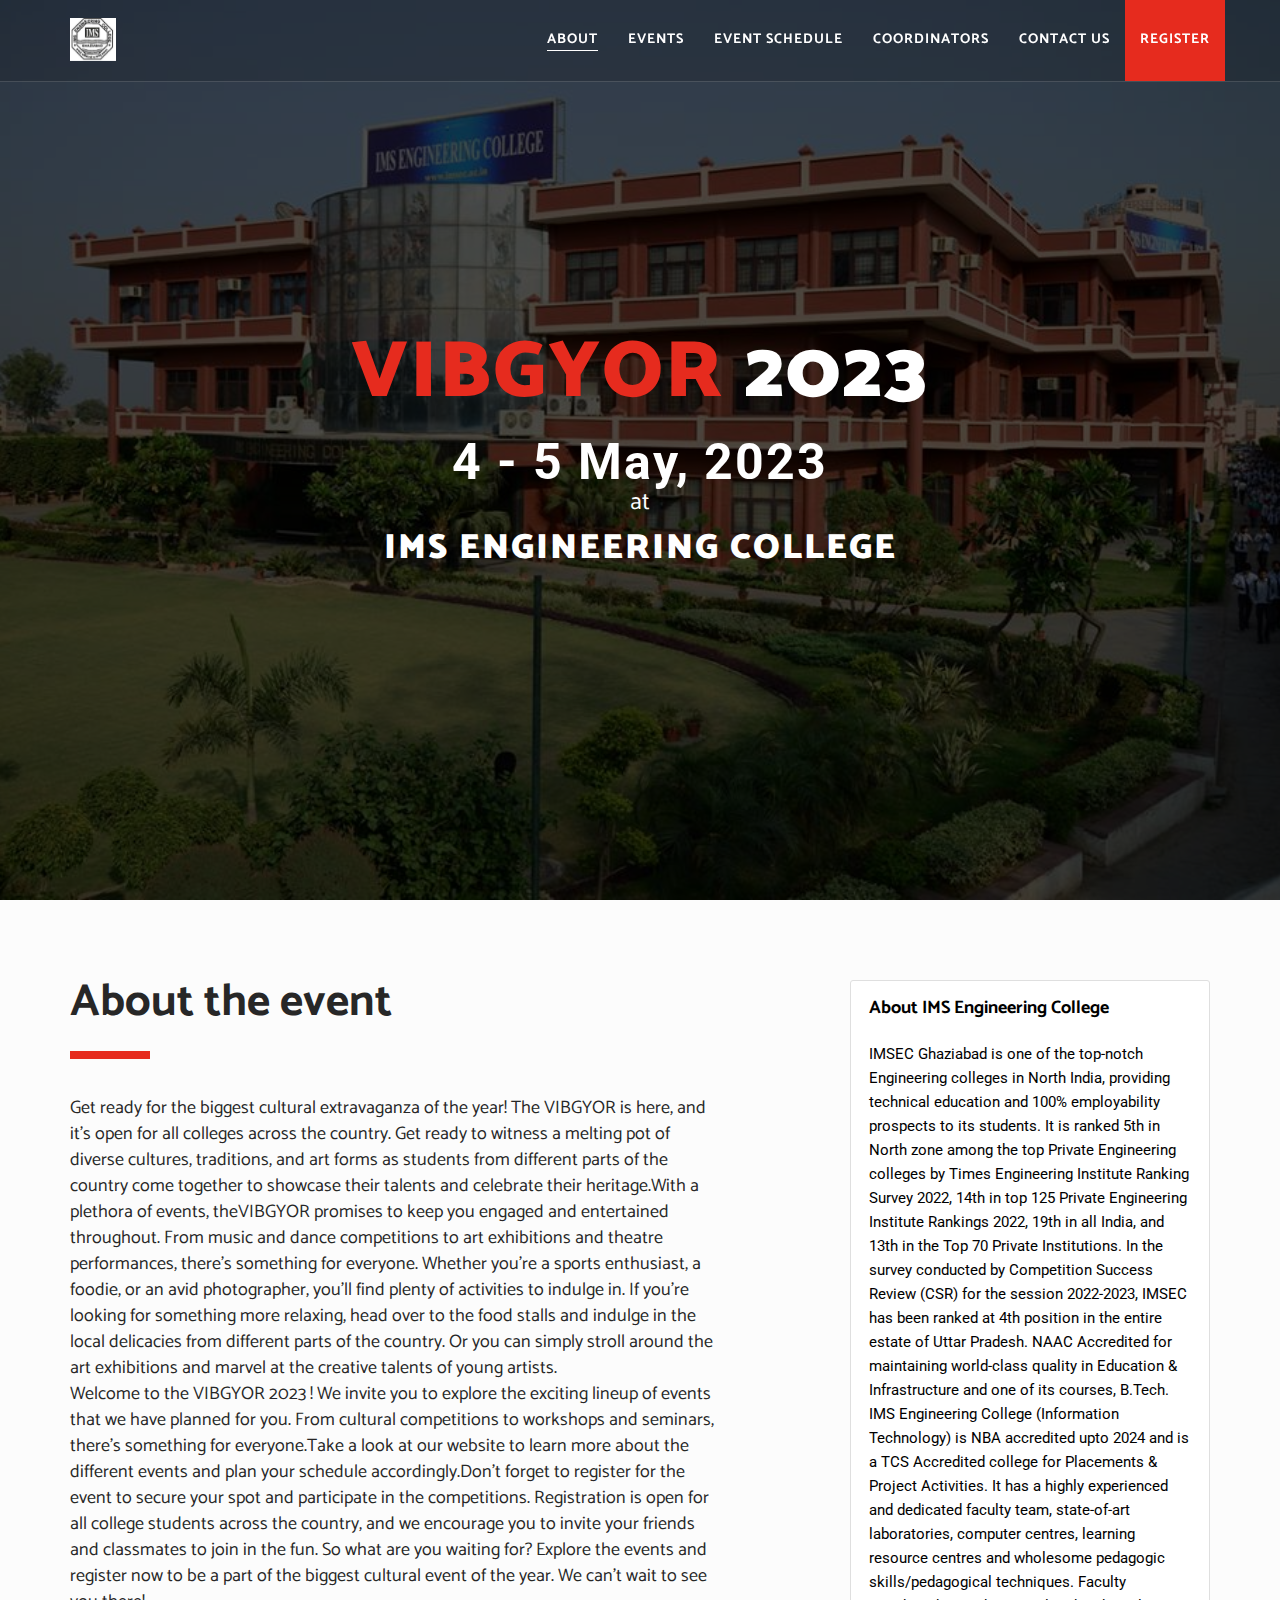
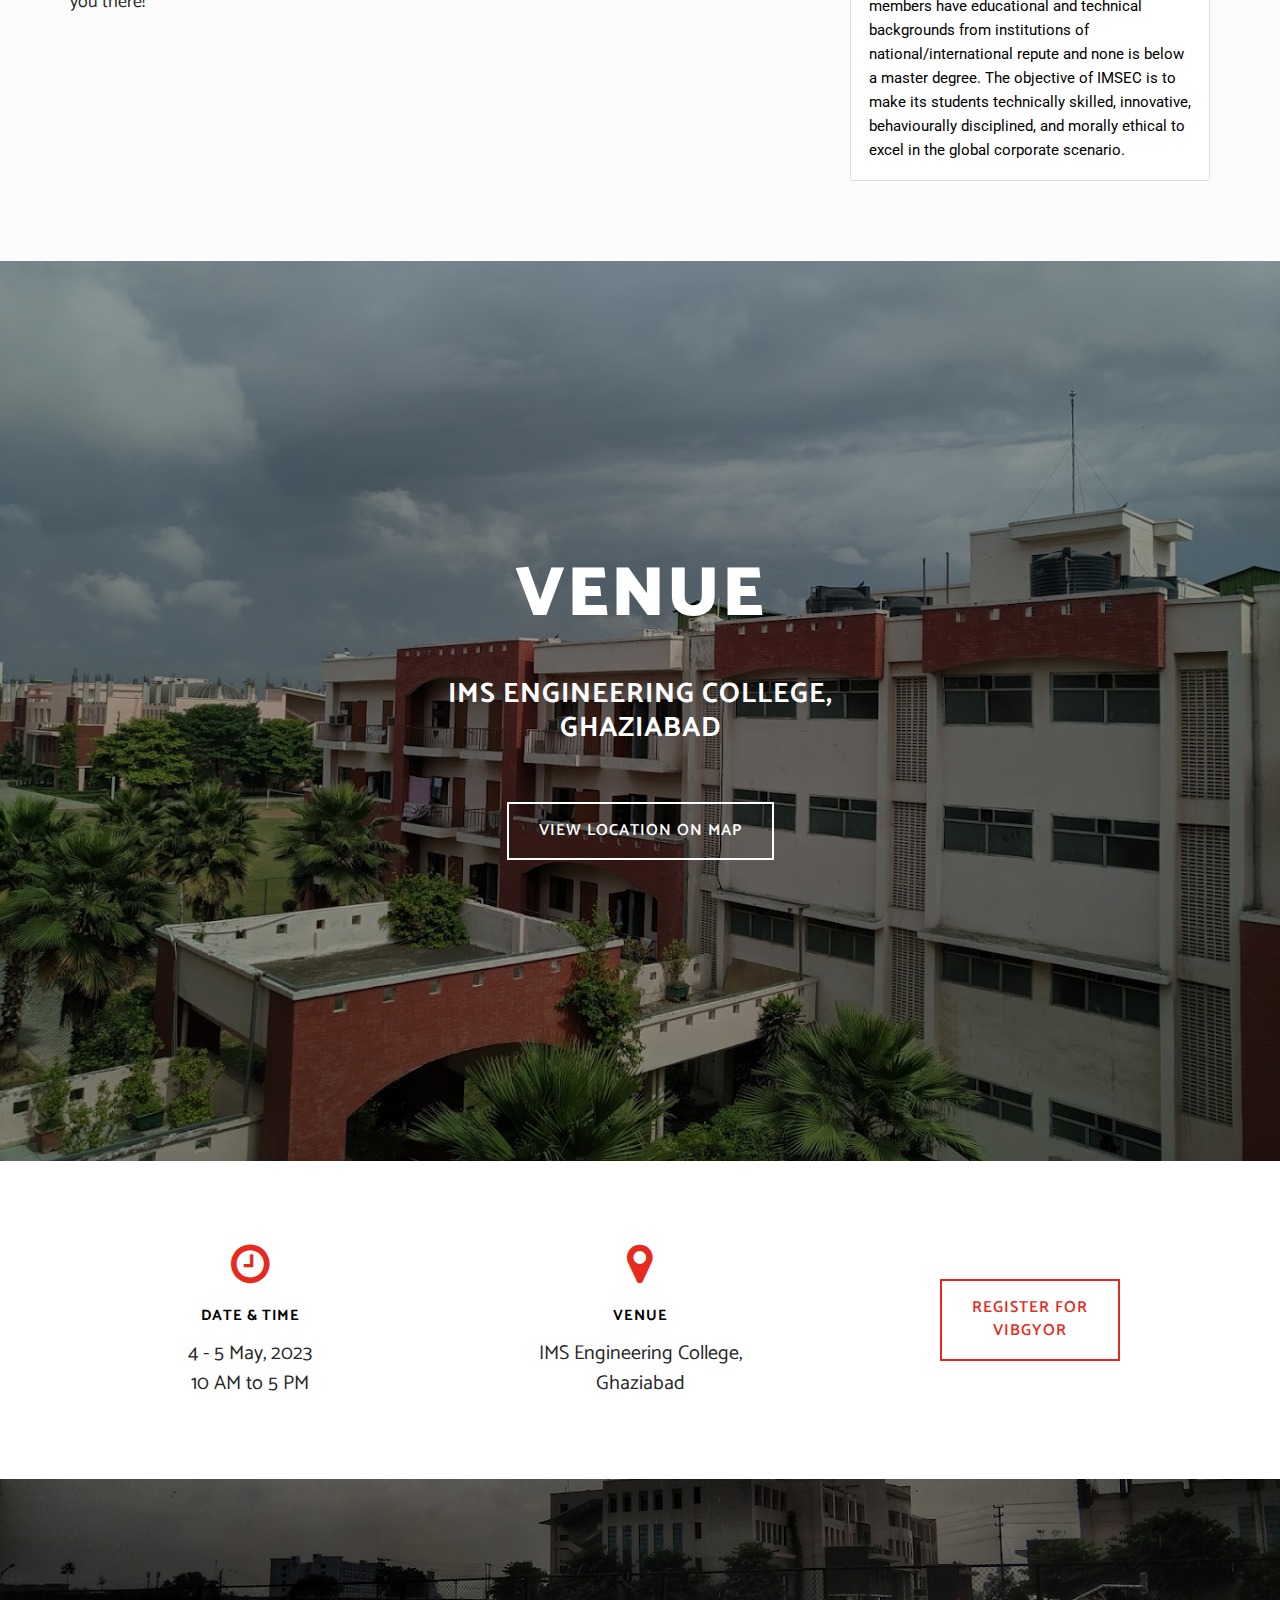
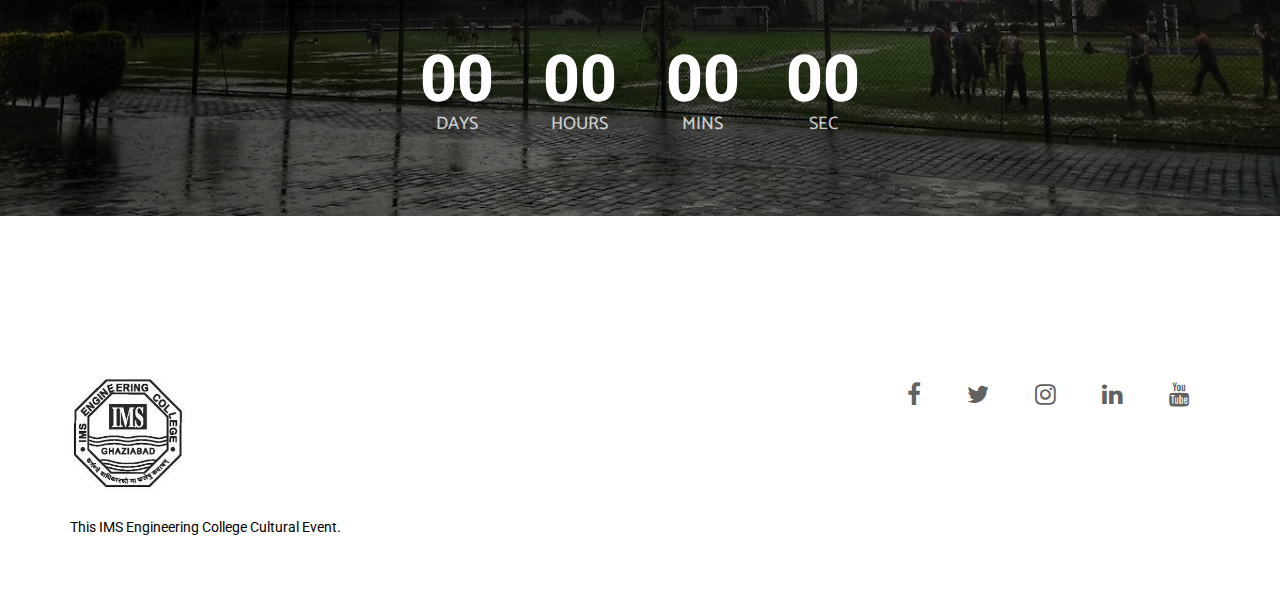
<file: index.html>
<!DOCTYPE html>

<html class="no-js" lang="en">
<!--<![endif]-->

<head>
  <meta charset="utf-8">
  <meta name="viewport" content="width=device-width, initial-scale=1.0, maximum-scale=1">
  <meta http-equiv="X-UA-Compatible" content="IE=edge">

  <!-- Title, icon, description and keywords -->
  <title>VIBGYOR</title>
  <link rel="shortcut icon" href="res/images/ims.jpg">
 


  <!-- Browser themes -->
  <meta name="theme-color" content="#000">

  <!-- Bootstrap -->
  <link rel="stylesheet" href="res/css/bootstrap.min.css">

  <!-- Font Icons -->
  <link rel="stylesheet" href="res/css/font-awesome.min.css">

  <!-- Plugins -->
  <link rel="stylesheet" href="res/css/flickity.min.css">
  <link rel="stylesheet" href="res/css/magnific-popup.css">

  <!-- Main styles -->
  <link rel="stylesheet" href="res/css/main.css">
  <link rel="stylesheet" href="res/css/style.css">

  <!-- Color skin -->
  <link rel="stylesheet" href="res/css/color_red.css">

  <!-- Modernizr JS for IE8 support of HTML5 elements and media queries -->
  <!--[if lt IE 8]>
  <script src="res/js/modernizr.min.js"></script>
  <![endif]-->
</head>

<body id="page-top">
  <!-- Navigation Start -->
  <nav id="navigation" class="navbar navbar-fixed-top">
    <div class="container">
      <div class="row">
        <div class="navbar-header col-lg-3">
          <button type="button" class="navbar-toggle collapsed" data-toggle="collapse" data-target="#navbar">
            <span class="sr-only">Toggle navigation</span>
            <span class="icon-bar"></span>
            <span class="icon-bar"></span>
            <span class="icon-bar"></span>
          </button>

          <a class="navbar-brand font-family-alt letter-spacing-1 text-extra-large text-uppercase" href="/">
            <img class="logo-navbar-dark" src="res/images/ims.jpg" alt="TEDxJMI"/>
          </a>
        </div>
        <!-- //.navbar-header -->

        <div id="navbar" class="navbar-collapse collapse col-lg-9 pull-right">
          <ul class="nav navbar-nav font-family-alt letter-spacing-1 text-uppercase font-weight-700">
            <li><a href="#page-top" class="page-scroll">About</a></li>
            <li><a href="events/index.html" class="line-height-unset">Events</a></li>
            <li><a href="LIST/Event Schedule.html" class="line-height-unset">EVENT SCHEDULE</a></li>
            <li><a href="LIST/Responsibility.html" class="line-height-unset">Coordinators</a></li>
            <li><a href="contact/index.html" class="line-height-unset">Contact Us</a></li>
            <li class="bg-base-color">
              <a href="https://forms.gle/oJtYSbTm8UqDzaXH8" class="line-height-unset width-100">
                Register
              </a>
            </li>
          </ul>
        </div>
        <!-- //.navbar-collapse -->
      </div>
      <!-- //.row -->
    </div>
    <!-- //.container -->
  </nav>
  <!-- //Navigation End -->



  <!-- Section - Home Start -->
  <section id="home-bg-slideshow" class="bg-gray-dark-2 height-100 no-padding overflow-hidden width-100">
    <!-- BG Slideshow -->
    <div class="bg-slideshow-wrapper flexslider height-100 no-border no-border-radius no-margin width-100">
      <div class="slides height-100 width-100">
        <div class="bg-cover bg-overlay-black-7 display-block height-100 width-100">
          <div class="display-table height-100 position-absolute position-top position-left width-100">
            <div class="display-table-cell vertical-align-middle">
              <div class="container">
                <div class="row">
                  <div class="col-md-10 col-md-offset-1 text-center">
                    <h2 class="font-family-alt font-weight-900 letter-spacing-2 text-white xs-title-extra-large sm-title-extra-large-3 title-extra-large-5">
                      <span class="text-base-color">VIBGYOR</span> 2023
                    </h2>
                    <br>
                    <h3 class="font-weight-700 letter-spacing-2 text-white xs-title-large sm-title-extra-large title-extra-large-3">
                   4 - 5 May, 2023
                    </h3>
                    <p class="font-family-alt text-white sm-title-small title-medium">
                      at
                    </p>
                    <h4 class="font-family-alt font-weight-900 letter-spacing-2 text-uppercase text-white xs-title-small sm-title-medium title-extra-large">
                      IMS ENGINEERING COLLEGE
                    </h4>
                    <!-- <br>
                    <a href="/register/" class="btn btn-base-color sm-btn-medium btn-large">
                      Register Now
                    </a> -->
                  </div>
                  <!-- //.col-md-10 -->
                </div>
                <!-- //.row -->
              </div>
              <!-- //.container -->
            </div>
            <!-- //.display-table-cell -->
          </div>
          <!-- //.display-table -->
        </div>
        <!-- //.bg-cover -->

        <div class="bg-cover bg-overlay-black-7 display-block height-100 width-100">
          <div class="display-table height-100 position-absolute position-top position-left width-100">
            <div class="display-table-cell vertical-align-middle">
              <div class="container">
                <div class="row">
                  <div class="col-md-10 col-md-offset-1 text-center">
                    <h2 class="font-family-alt font-weight-900 letter-spacing-2 text-white xs-title-extra-large sm-title-extra-large-3 title-extra-large-5">
                      <span class="text-base-color">VIBGYOR</span> 2023
                    </h2>
                    <br>
                    <h3 class="font-weight-700 letter-spacing-2 text-white xs-title-large sm-title-extra-large title-extra-large-3">
                      4 - 5 May, 2023
                    </h3>
                    <p class="font-family-alt text-white sm-title-small title-medium">
                      at
                    </p>
                    <h4 class="font-family-alt font-weight-900 letter-spacing-2 text-uppercase text-white xs-title-small sm-title-medium title-extra-large">
                      IMS ENGINEERING COLLEGE
                    </h4>
                    <!-- <br>
                    <a href="/register/" class="btn btn-base-color sm-btn-medium btn-large">
                      Register Now
                    </a> -->
                  </div>
                  <!-- //.col-md-10 -->
                </div>
                <!-- //.row -->
              </div>
              <!-- //.container -->
            </div>
            <!-- //.display-table-cell -->
          </div>
          <!-- //.display-table -->
        </div>
        <!-- //.bg-cover -->
        
        
        <div class="bg-cover bg-overlay-black-7 display-block height-100 width-100">
          <div class="display-table height-100 position-absolute position-top position-left width-100">
            <div class="display-table-cell vertical-align-middle">
              <div class="container">
                <div class="row">
                  <div class="col-md-10 col-md-offset-1 text-center">
                    <h2 class="font-family-alt font-weight-900 letter-spacing-2 text-white xs-title-extra-large sm-title-extra-large-3 title-extra-large-5">
                      <span class="text-base-color">VIBGYOR</span> 2023
                    </h2>
                    <br>
                    <h3 class="font-weight-700 letter-spacing-2 text-white xs-title-large sm-title-extra-large title-extra-large-3">
4 - 5 May, 2023
                    </h3>
                    <p class="font-family-alt text-white sm-title-small title-medium">
                      at
                    </p>
                    <h4 class="font-family-alt font-weight-900 letter-spacing-2 text-uppercase text-white xs-title-small sm-title-medium title-extra-large">
                      IMS ENGINEERING COLLEGE
                    </h4>
                    <!-- <br>
                    <a href="/register/" class="btn btn-base-color sm-btn-medium btn-large">
                      Register Now
                    </a> -->
                  </div>
                  <!-- //.col-md-10 -->
                </div>
                <!-- //.row -->
              </div>
              <!-- //.container -->
            </div>
            <!-- //.display-table-cell -->
          </div>
          <!-- //.display-table -->
        </div>
        <!-- //.bg-cover -->
      </div>
      <!-- //.slides -->
    </div>
    <!-- //.bg-slideshow-wrapper -->
  </section>
  <!-- //Section - Home End -->



  <!-- Section - About Start -->
  <section id="about" class="bg-white-3 pull-up">
    <div class="container">
      <div class="row">
        <div class="col-sm-6 col-md-7">
          <h2 class="font-family-alt font-weight-700 sm-title-large title-extra-large-2 text-gray-dark-2">
            About the event
          </h2>
          <span class="bg-base-color margin-4 no-margin-bottom no-margin-rl separator-line-extra-thick-long"></span>
          <div class="row">
            <div class="col-md-12">
              <p class="font-family-alt margin-5-5 no-margin-bottom no-margin-rl sm-text-large text-extra-large text-gray-dark-2">
                Get ready for the biggest cultural extravaganza of the year! The VIBGYOR is here, and it's open for all colleges across the country. Get ready to witness a melting pot of diverse cultures, traditions, and art forms as students from different parts of the country come together to showcase their talents and celebrate their heritage.With a plethora of events, the​VIBGYOR promises to keep you engaged and entertained throughout. From music and dance competitions to art exhibitions and theatre performances, there's something for everyone. Whether you're a sports enthusiast, a foodie, or an avid photographer, you'll find plenty of activities to indulge in. If you're looking for something more relaxing, head over to the food stalls and indulge in the local delicacies from different parts of the country. Or you can simply stroll around the art exhibitions and marvel at the creative talents of young artists.<br>
                Welcome to the VIBGYOR 2023 ! We invite you to explore the exciting lineup of events that we have planned for you. From cultural competitions to workshops and seminars, there's something for everyone.Take a look at our website to learn more about the different events and plan your schedule accordingly.Don't forget to register for the event to secure your spot and participate in the competitions. Registration is open for all college students across the country, and we encourage you to invite your friends and classmates to join in the fun. So what are you waiting for? Explore the events and register now to be a part of the biggest cultural event of the year. We can't wait to see you there!
       
            </div>
            <!-- //.col-sm-6 -->
          </div>
          <!-- //.row -->
        </div>
        <!-- //.col-sm-6 -->

        <div class="col-sm-6 col-md-4 col-md-offset-1 xs-margin-8 xs-no-margin-rl xs-no-margin-bottom">
          <div class="testimonial">
            <div class="bg-white border border-gray-light border-round padding-5 width-100">
              <h4 class="font-weight-700 font-family-alt">
                About IMS Engineering College
              </h4>
              <br>
              <p class="no-margin text-gray-dark- text-large">
                IMSEC Ghaziabad is one of the top-notch Engineering colleges in North India, providing technical education and 100% employability prospects to its students. It is ranked 5th in North zone among the top Private Engineering colleges by Times Engineering Institute Ranking Survey 2022, 14th in top 125 Private Engineering Institute Rankings 2022, 19th in all India, and 13th in the Top 70 Private Institutions. In the survey conducted by Competition Success Review (CSR) for the session 2022-2023, IMSEC has been ranked at 4th position in the entire estate of Uttar Pradesh. NAAC Accredited for maintaining world-class quality in Education & Infrastructure and one of its courses, B.Tech. IMS Engineering College (Information Technology) is NBA accredited upto 2024 and is a TCS Accredited college for Placements & Project Activities. It has a highly experienced and dedicated faculty team, state-of-art laboratories, computer centres, learning resource centres and wholesome pedagogic skills/pedagogical techniques. Faculty members have educational and technical backgrounds from institutions of national/international repute and none is below a master degree. The objective of IMSEC is to make its students technically skilled, innovative, behaviourally disciplined, and morally ethical to excel in the global corporate scenario.</p>
            </div>
            <!-- //.bg-white -->
          </div>
          <!-- //.testimonial -->
        </div>
        <!-- //.col-sm-6 -->
      </div>
    </div>
    <!-- //.container -->
  </section>
  <!-- //Section - About End -->



  <!-- Section - Venue Start -->
  <section id="venue" class="bg-cover bg-overlay-black-4 display-table height-100 no-padding width-100">
    <div class="display-table-cell vertical-align-middle">
      <div class="container">
        <div class="row">
          <div class="col-md-8 col-md-offset-2 text-center">
            <h3 class="display-block font-family-alt font-weight-900 letter-spacing-2 text-uppercase text-white xs-title-extra-large-4 title-extra-large-4">
              Venue
            </h3>
            <br>
            <p class="font-family-alt letter-spacing-1 margin-3 no-margin-bottom no-margin-rl text-white xs-title-small title-large text-uppercase font-weight-700">
              IMS ENGINEERING COLLEGE,<br>
GHAZIABAD
            </p>
            <br>
            <a href="https://www.google.com/maps/dir//IMS+Engineering+College+National+Highway+24,+Near+Dasna+Adhyatmik+Nagar+Ghaziabad,+Uttar+Pradesh+201015/@28.681226,77.509006,16z/data=!4m5!4m4!1m0!1m2!1m1!1s0x390cf25bfb1911eb:0xf3ae086cec3c6807" target="_blank"
                class="btn btn-outline-white sm-btn-medium btn-large margin-4-5 no-margin-bottom no-margin-rl">
              View location on map
            </a>
          </div>
          <!-- //.col-md-8 -->
        </div>
        <!-- //.row -->
      </div>
      <!-- //.container -->
    </div>
    <!-- //.display-table-cell -->
  </section>
  <!-- //Section - Venue End -->



 


  <!-- Section - Event banner start -->
  <section id="event-banner" class="bg-white pull-up">
    <div class="container">
      <div class="row">
        <div class="col-sm-4 text-center">
          <i class="fa fa-clock-o display-block text-base-color title-extra-large-2"></i>
          <span class="display-block font-family-alt font-weight-700 letter-spacing-1 margin-5 no-margin-bottom no-margin-rl text-large text-uppercase">
            Date &amp; Time
          </span>
          <p class="margin-3 font-family-alt no-margin-bottom no-margin-rl title-small text-gray-dark-2">
            4 - 5 May, 2023<br>
            10 AM to 5 PM
          </p>
        </div>
        <!-- //.col-sm-4 -->

        <div class="col-sm-4 xs-margin-8 xs-no-margin-bottom xs-no-margin-rl text-center">
          <i class="fa fa-map-marker display-block text-base-color title-extra-large-2"></i>
          <span class="display-block font-family-alt font-weight-700 letter-spacing-1 margin-5 no-margin-bottom no-margin-rl text-large text-uppercase">
            Venue
          </span>
          <p class="margin-3 font-family-alt no-margin-bottom no-margin-rl title-small text-gray-dark-2">
            IMS Engineering College,<br>
            Ghaziabad
          </p>
        </div>
        <!-- //.col-sm-4 -->

        <div id="banner-registration" class="col-sm-4 xs-margin-8 xs-no-margin-bottom xs-no-margin-rl text-center">
          <a href="https://forms.gle/oJtYSbTm8UqDzaXH8" class="btn btn-outline-base-color sm-btn-medium btn-large no-margin-rl">
            <span>Register For<br> VIBGYOR</span>
          </a>
        </div>
        <!-- //.col-sm-4 -->
      </div>
      <!-- //.row -->
    </div>
  </section>
  <!-- //Section - Event banner end -->



  <!-- Section - Parallax banner start -->
  <section id="home-bg-parallax" class="height-50 no-padding overflow-hidden width-100">
    <!-- BG Parallax -->
    <div class="bg-parallax bg-overlay-black-5 width-100"></div>

    <div class="display-table height-100 position-absolute position-top position-left width-100">
      <div class="display-table-cell vertical-align-middle">
        <div class="container">
          <div class="row">
            <div class="countdown-timer">
              <div class="days">
                <span class="value">00</span>
                <span class="label">DAYS</span>
              </div>
              <div class="hours">
                <span class="value">00</span>
                <span class="label">HOURS</span>
              </div>
              <div class="minutes">
                <span class="value">00</span>
                <span class="label">MINS</span>
              </div>
              <div class="seconds">
                <span class="value">00</span>
                <span class="label">SEC</span>
              </div>
            </div>
          </div>
          <!-- //.row -->
        </div>
        <!-- //.container -->
      </div>
      <!-- //.display-table-cell -->
    </div>
    <!-- //.display-table -->
  </section>
  <!-- //Section - Parallax banner end -->



  <!-- Footer Start -->
  <footer class="footer bg-white">
    <div class="container">
      <div class="row">
        <div class="col-sm-4">
          <div class="footer-logo xs-text-center">
            <img src="res/images/ims.jpg" alt="">
          </div>
          <!-- //.footer-logo -->
          <p class="disclaimer xs-text-center">
            This IMS Engineering College Cultural Event.          </p>
          <!-- //.disclaimer -->
        </div>
        <!-- //.col-sm-4 -->

        <div class="col-sm-8">
          <div class="footer-social text-right">
            <ul class="list-inline list-unstyled no-margin xs-text-center xs-title-small title-medium">
              <li><a href="https://www.facebook.com/IMSEC143/"><i class="fa fa-facebook"></i></a></li>
              <li><a href="https://twitter.com/IMSECGhaziabad"><i class="fa fa-twitter"></i></a></li>
              <li><a href="https://www.instagram.com/imsecghaziabad143/"><i class="fa fa-instagram"></i></a></li>
              <li><a href="https://www.linkedin.com/in/imsecghaziabad"><i class="fa fa-linkedin"></i></a></li>
              <li><a href="https://www.youtube.com/channel/UCYqo6uXH4BOp4juzGZhh-zg"><i class="fa fa-youtube"></i></a></li>

            </ul>
          </div>
          <!-- //.footer-social -->
        </div>
        <!-- //.col-sm-8 -->
      </div>
      <!-- //.row -->
    </div>
    <!-- //.container -->
  </footer>
  <!-- //Footer End -->


  <!-- Scroll to top -->
  <a href="#page-top" class="page-scroll scroll-to-top"><i class="fa fa-angle-up"></i></a>


  <!-- jQuery -->
  <script src="res/js/jquery.min.js"></script>

  <!-- Bootstrap -->
  <script src="res/js/bootstrap.min.js"></script>

  <!-- Plugins -->
  <script src="res/js/pace.min.js"></script>
  <script src="res/js/debouncer.min.js"></script>
  <script src="res/js/jquery.easing.min.js"></script>
  <script src="res/js/jquery.inview.min.js"></script>
  <script src="res/js/jquery.matchHeight.js"></script>
  <script src="res/js/isotope.pkgd.min.js"></script>
  <script src="res/js/imagesloaded.pkgd.min.js"></script>
  <script src="res/js/flickity.pkgd.min.js"></script>
  <script src="res/js/jquery.magnific-popup.min.js"></script>
  <script src="res/js/jquery.validate.min.js"></script>

  <!-- BG slideshow -->
  <script src="res/js/jquery.flexslider.min.js"></script>

  <!-- BG Parallax JS -->
  <script src="res/js/TweenMax.min.js"></script>
  <script src="res/js/ScrollMagic.min.js"></script>
  <script src="res/js/animation.gsap.min.js"></script>

  <!-- Theme -->
  <script src="res/js/main.js"></script>

  <!-- Countdown -->
  <script src="res/js/jquery.countdown.min.js"></script>
  <script src="res/js/countdown.js"></script>

</body>

</html>
</file>
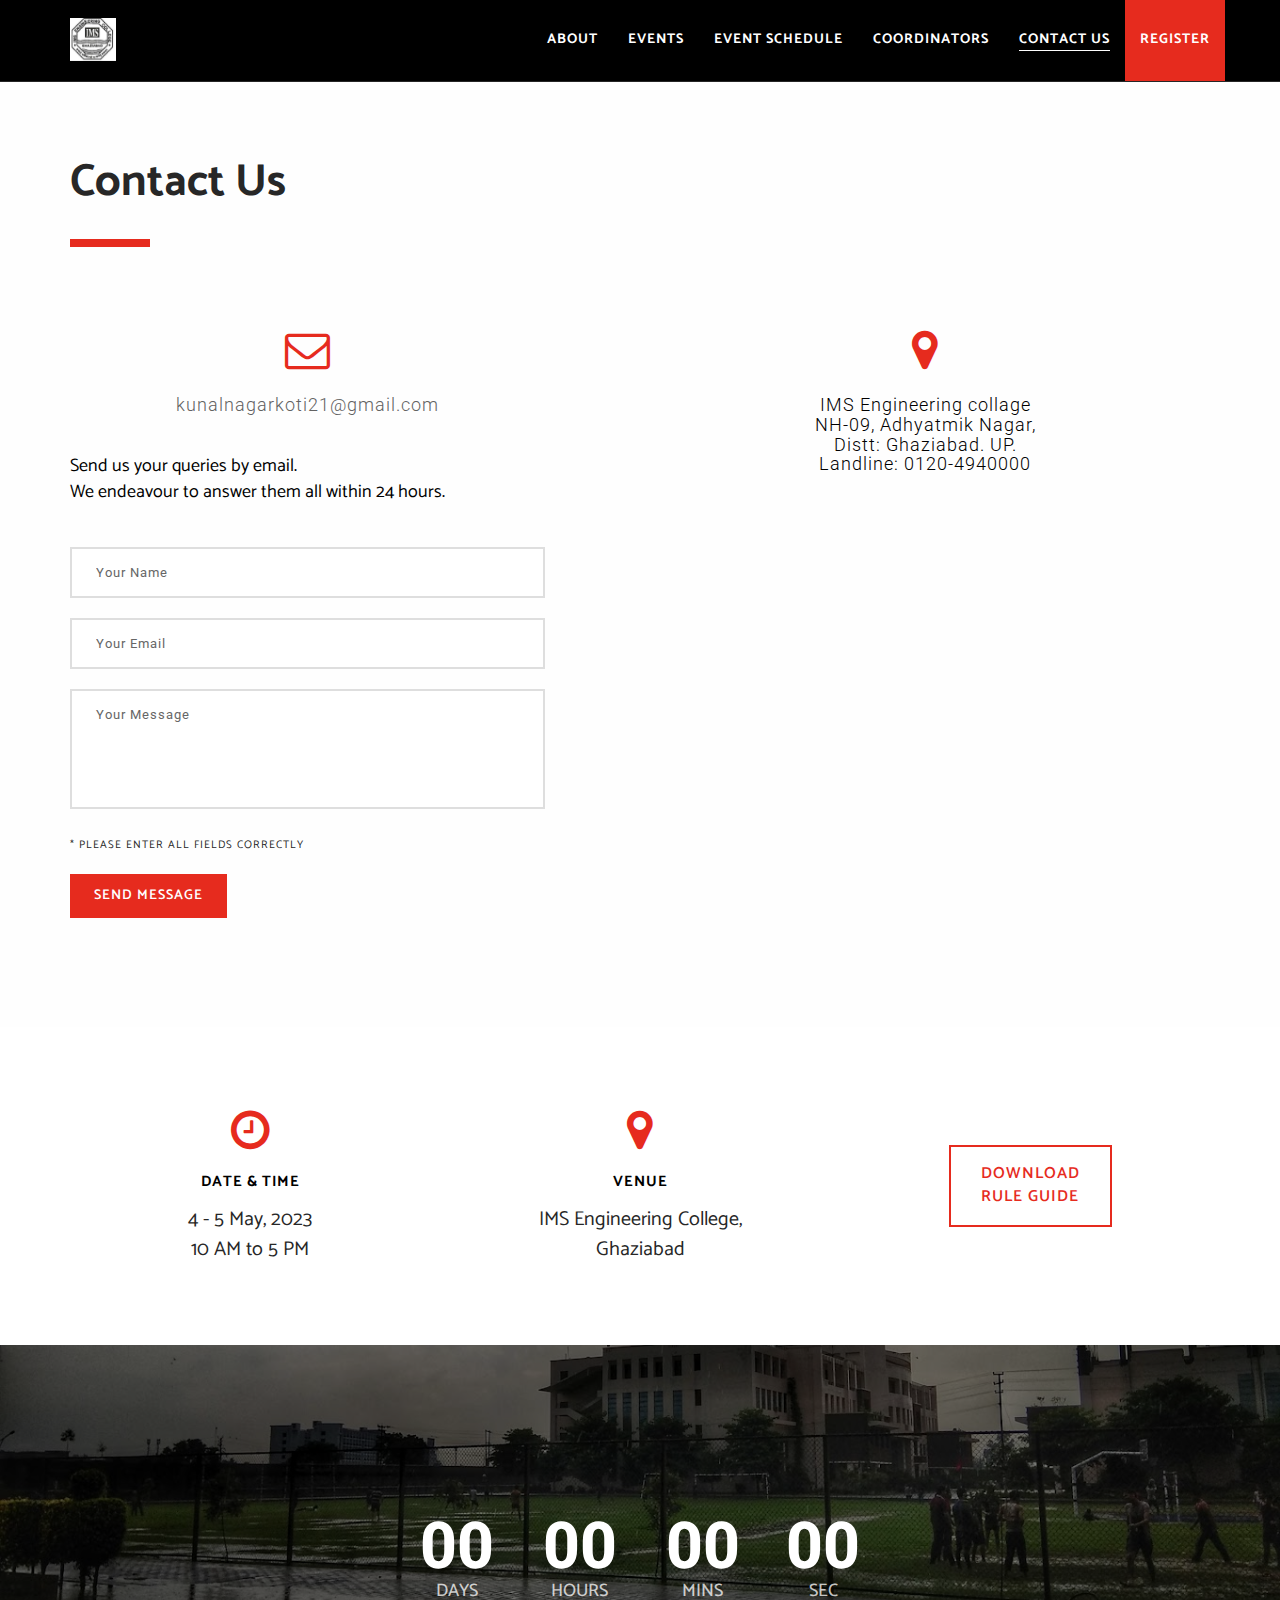
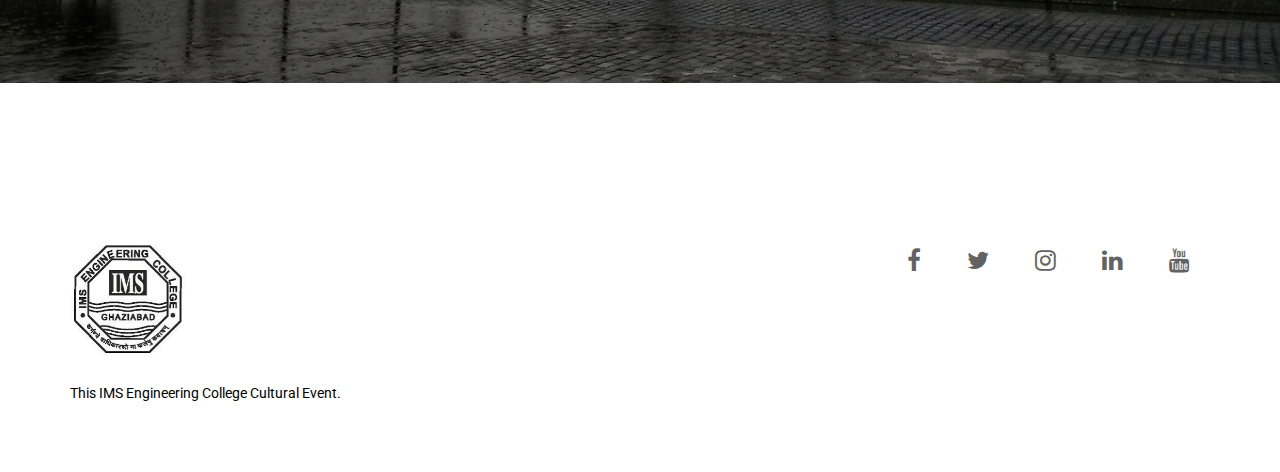
<file: contact/index.html>
<!DOCTYPE html>

<html class="no-js" lang="en">
<!--<![endif]-->

<head>
  <meta charset="utf-8">
  <meta name="viewport" content="width=device-width, initial-scale=1.0, maximum-scale=1">
  <meta http-equiv="X-UA-Compatible" content="IE=edge">

  <!-- Title, icon, description and keywords -->
  <title>Contact Us</title>
  <link rel="shortcut icon" href="../res/images/ims.jpg">
  <meta name="description" content="Contact us at TEDxJMI, x = independently organised TED event. Igniting Minds. This October, at Jamia Millia Islamia.">
  <meta name="keywords" content="TEDx, JMI, Jamia Millia Islamia, New Delhi, event, talks">

  <!-- Social media tags -->
  <!-- Open Graph -->
  <meta property="og:title" content="Contact us at TEDxJMI">
  <meta property="og:description" content="TEDxJMI - Igniting Minds. This October, at Jamia Millia Islamia.">
  <meta property="og:image" content="https://tedxjmi.com/res/images/logos/light-social.jpg">
  <meta property="og:url" content="https://tedxjmi.com/contact">
  <!-- Twitter -->
  <meta name="twitter:card" content="summary_large_image">
  <meta name="twitter:site" content="@TEDx_JMI">
  <!-- Google+ -->
  <meta itemprop="name" content="Contact us at TEDxJMI">
  <meta itemprop="description" content="TEDxJMI - Igniting Minds. This October, at Jamia Millia Islamia.">
  <meta itemprop="image" content="https://tedxjmi.com/res/images/logos/light-social.jpg">

  <!-- Browser themes -->
  <meta name="theme-color" content="#000">

  <!-- Bootstrap -->
  <link rel="stylesheet" href="../res/css/bootstrap.min.css">

  <!-- Font Icons -->
  <link rel="stylesheet" href="../res/css/font-awesome.min.css">

  <!-- Plugins -->
  <link rel="stylesheet" href="../res/css/flickity.min.css">
  <link rel="stylesheet" href="../res/css/magnific-popup.css">

  <!-- Main styles -->
  <link rel="stylesheet" href="../res/css/main.css">
  <link rel="stylesheet" href="../res/css/style.css">

  <!-- Color skin -->
  <link rel="stylesheet" href="../res/css/color_red.css">

  <!-- Modernizr JS for IE8 support of HTML5 elements and media queries -->
  <!--[if lt IE 8]>
  <script src="../res/js/modernizr.min.js"></script>
  <![endif]-->
</head>

<body id="page-top">
  <!-- Navigation Start -->
  <nav id="navigation" class="navbar navbar-fixed-top navbar-dark">
    <div class="container">
      <div class="row">
        <div class="navbar-header col-lg-3">
          <button type="button" class="navbar-toggle collapsed" data-toggle="collapse" data-target="#navbar">
            <span class="sr-only">Toggle navigation</span>
            <span class="icon-bar"></span>
            <span class="icon-bar"></span>
            <span class="icon-bar"></span>
          </button>

          <a class="navbar-brand font-family-alt letter-spacing-1 text-extra-large text-uppercase" href="/">
            <img class="logo-navbar-dark" src="../res/images/ims.jpg" alt=""/>
          </a>
        </div>
        <!-- //.navbar-header -->

        <div id="navbar" class="navbar-collapse collapse col-lg-9 pull-right">
          <ul class="nav navbar-nav font-family-alt letter-spacing-1 text-uppercase font-weight-700">
            <li><a href="../index.html" class="line-height-unset">About</a></li>
            <li><a href="../LIST/Events.html" class="line-height-unset">Events</a></li>
            <li><a href="../LIST/Event Schedule.html" class="line-height-unset">EVENT SCHEDULE</a></li>
            <li><a href="../LIST/Responsibility.html" class="line-height-unset">COORDINATORS</a></li>
            <li><a href="#page-top" class="page-scroll">Contact Us</a></li>
            <li class="bg-base-color">
              <a href="https://forms.gle/oJtYSbTm8UqDzaXH8" class="line-height-unset width-100">
                Register
              </a>
            </li>
          </ul>
        </div>
        <!-- //.navbar-collapse -->
      </div>
      <!-- //.row -->
    </div>
    <!-- //.container -->
  </nav>
  <!-- //Navigation End -->



  <!-- Section - Contact Start -->
  <section id="contact" class="bg-white-2">
    <div class="container">
      <div class="row no-padding-rl">
        <div class="col-md-12">
          <h2 class="font-family-alt font-weight-700 sm-title-large title-extra-large-2 text-gray-dark-2">
            Contact Us
          </h2>
          <span class="bg-base-color xs-margin-6 xs-no-margin-rl margin-3 no-margin-rl separator-line-extra-thick-long"></span>
        </div>
        <!-- //.col-md-10 -->
      </div>
      <!-- //.row -->

      <div class="row margin-4 no-margin-rl no-margin-bottom">
        <div class="col-md-5 no-padding-rl">
          <div class="row text-center">
            <i class="fa fa-envelope-o display-block text-base-color title-extra-large-2"></i>
            <br>
            <h4 class="font-weight-300 letter-spacing-1">
              <a href="mailto: kunalnagarkoti21@gmail.com">kunalnagarkoti21@gmail.com</a>
            </h4>
          </div>
          <!-- //.row -->

          <p class="margin-8 no-margin-bottom no-margin-rl font-family-alt text-extra-large">
            Send us your queries by email.<br>
            We endeavour to answer them all within 24 hours.
          </p>

          <br>
          <form name="contact" action="thank-you" method="post" id="form-contact" netlify>
            <div class="row margin-4 no-margin-rl">
              <input type="text" placeholder="Your Name" name="name" class="required" required>
              <input type="email" placeholder="Your Email" name="email" class="required email" required>
              <textarea placeholder="Your Message" name="message" class="required" required></textarea>
            </div>
            <!-- //.row -->

            <div class="row margin-4 no-margin-rl">
              <span class="display-block font-family-alt letter-spacing-1 text-gray-dark-2 text-small text-uppercase">
                * Please enter all fields correctly
              </span>
            </div>
            <!-- //.row -->

            <div class="row margin-4 no-margin-rl">
              <button id="btn-form-contact" type="submit" class="btn btn-base-color btn-medium">
                Send Message
              </button>
            </div>
            <!-- //.row -->
          </form>
        </div>
        <!-- //.col-md-5 -->

        <div class="contact-address col-md-6 col-md-offset-1">
          <div class="row text-center">
            <i class="fa fa-map-marker display-block text-base-color title-extra-large-2"></i>
            <!-- <span class="display-block font-family-alt font-weight-700 letter-spacing-1 margin-5 no-margin-bottom no-margin-rl text-large text-uppercase">
              Our Location
            </span> -->
            <br>
            <h4 class="font-weight-300 letter-spacing-1">
              IMS Engineering collage
              <br>NH-09, Adhyatmik Nagar,
              <br>Distt: Ghaziabad. UP.
              <br>Landline: 0120-4940000
            </h4>
          </div>
          <!-- //.row -->
          <div class="row text-center">
            <div class="margin-8 no-margin-bottom no-margin-rl map">
              <iframe
                src="https://www.google.com/maps/dir//IMS+Engineering+College+National+Highway+24,+Near+Dasna+Adhyatmik+Nagar+Ghaziabad,+Uttar+Pradesh+201015/@28.681226,77.509006,16z/data=!4m8!4m7!1m0!1m5!1m1!1s0x390cf25bfb1911eb:0xf3ae086cec3c6807!2m2!1d77.509006!2d28.681226"
                frameborder="0"
                allowfullscreen>
              </iframe>
            </div>
            <!-- //.map -->
          </div>
          <!-- //.row -->
        </div>
        <!-- //.col-md-6 -->
      </div>
      <!-- //.row -->
    </div>
    <!-- //.container -->
  </section>
  <!-- //Section - Contact End -->



  <!-- Section - Event banner start -->
  <section id="event-banner" class="bg-white pull-up">
    <div class="container">
      <div class="row">
        <div class="col-sm-4 text-center">
          <i class="fa fa-clock-o display-block text-base-color title-extra-large-2"></i>
          <span class="display-block font-family-alt font-weight-700 letter-spacing-1 margin-5 no-margin-bottom no-margin-rl text-large text-uppercase">
            Date &amp; Time
          </span>
          <p class="margin-3 font-family-alt no-margin-bottom no-margin-rl title-small text-gray-dark-2">
            4 - 5 May, 2023<br>
            10 AM to 5 PM
          </p>
        </div>
        <!-- //.col-sm-4 -->

        <div class="col-sm-4 xs-margin-8 xs-no-margin-bottom xs-no-margin-rl text-center">
          <i class="fa fa-map-marker display-block text-base-color title-extra-large-2"></i>
          <span class="display-block font-family-alt font-weight-700 letter-spacing-1 margin-5 no-margin-bottom no-margin-rl text-large text-uppercase">
            Venue
          </span>
          <p class="margin-3 font-family-alt no-margin-bottom no-margin-rl title-small text-gray-dark-2">
            IMS Engineering College,<br>
            Ghaziabad
          </p>
        </div>
        <!-- //.col-sm-4 -->

        <div id="banner-registration" class="col-sm-4 xs-margin-8 xs-no-margin-bottom xs-no-margin-rl text-center">
          <a href="https://docs.google.com/document/d/1zIjvDeRaGLPsl-3RPoprpx3VBLWMzpY7OLHZ2pyAVRI/edit#heading=h.gj5rem6l5cz7" class="btn btn-outline-base-color sm-btn-medium btn-large no-margin-rl">
            <span>Download<br>rule guide</span>
          </a>
        </div>
        <!-- //.col-sm-4 -->
      </div>
      <!-- //.row -->
    </div>
  </section>
  <!-- //Section - Event banner end -->



  <!-- Section - Parallax banner start -->
  <section id="home-bg-parallax" class="height-50 no-padding overflow-hidden width-100">
    <!-- BG Parallax -->
    <div class="bg-parallax bg-overlay-black-5 width-100"></div>

    <div class="display-table height-100 position-absolute position-top position-left width-100">
      <div class="display-table-cell vertical-align-middle">
        <div class="container">
          <div class="row">
            <div class="countdown-timer">
              <div class="days">
                <span class="value">00</span>
                <span class="label">DAYS</span>
              </div>
              <div class="hours">
                <span class="value">00</span>
                <span class="label">HOURS</span>
              </div>
              <div class="minutes">
                <span class="value">00</span>
                <span class="label">MINS</span>
              </div>
              <div class="seconds">
                <span class="value">00</span>
                <span class="label">SEC</span>
              </div>
            </div>
          </div>
          <!-- //.row -->
        </div>
        <!-- //.container -->
      </div>
      <!-- //.display-table-cell -->
    </div>
    <!-- //.display-table -->
  </section>
  <!-- //Section - Parallax banner end -->



  <!-- Footer Start -->
  <footer class="footer bg-white">
    <div class="container">
      <div class="row">
        <div class="col-sm-4">
          <div class="footer-logo xs-text-center">
            <img src="../res/images/ims.jpg" alt="">
          </div>
          <!-- //.footer-logo -->
          <p class="disclaimer xs-text-center">
            This IMS Engineering College Cultural Event.          </p>
          <!-- //.disclaimer -->
        </div>
        <!-- //.col-sm-4 -->

        <div class="col-sm-8">
          <div class="footer-social text-right">
            <ul class="list-inline list-unstyled no-margin xs-text-center xs-title-small title-medium">
              <li><a href="https://www.facebook.com/IMSEC143/"><i class="fa fa-facebook"></i></a></li>
              <li><a href="https://twitter.com/IMSECGhaziabad"><i class="fa fa-twitter"></i></a></li>
              <li><a href="https://www.instagram.com/imsecghaziabad143/"><i class="fa fa-instagram"></i></a></li>
              <li><a href="https://www.linkedin.com/in/imsecghaziabad"><i class="fa fa-linkedin"></i></a></li>
              <li><a href="https://www.youtube.com/channel/UCYqo6uXH4BOp4juzGZhh-zg"><i class="fa fa-youtube"></i></a></li>
 </ul>
          </div>
          <!-- //.footer-social -->
        </div>
        <!-- //.col-sm-8 -->
      </div>
      <!-- //.row -->
    </div>
    <!-- //.container -->
  </footer>
  <!-- //Footer End -->


  <!-- Scroll to top -->
  <a href="#page-top" class="page-scroll scroll-to-top"><i class="fa fa-angle-up"></i></a>


  <!-- jQuery -->
  <script src="../res/js/jquery.min.js"></script>

  <!-- Bootstrap -->
  <script src="../res/js/bootstrap.min.js"></script>

  <!-- Plugins -->
  <script src="../res/js/pace.min.js"></script>
  <script src="../res/js/debouncer.min.js"></script>
  <script src="../res/js/jquery.easing.min.js"></script>
  <script src="../res/js/jquery.inview.min.js"></script>
  <script src="../res/js/jquery.matchHeight.js"></script>
  <script src="../res/js/isotope.pkgd.min.js"></script>
  <script src="../res/js/imagesloaded.pkgd.min.js"></script>
  <script src="../res/js/flickity.pkgd.min.js"></script>
  <script src="../res/js/jquery.magnific-popup.min.js"></script>
  <script src="../res/js/jquery.validate.min.js"></script>

  <!-- BG Parallax JS -->
  <script src="../res/js/TweenMax.min.js"></script>
  <script src="../res/js/ScrollMagic.min.js"></script>
  <script src="../res/js/animation.gsap.min.js"></script>

  <!-- Theme -->
  <script src="../res/js/main.js"></script>

  <!-- Countdown -->
  <script src="../res/js/jquery.countdown.min.js"></script>
  <script src="../res/js/countdown.js"></script>

</body>

</html>
</file>
<file: res/css/main.css>
@import url(https://fonts.googleapis.com/css?family=Roboto:300,400,700);
@import url(https://fonts.googleapis.com/css?family=Catamaran:400,700,900);

body,
html,
ul {
  margin: 0;
  padding: 0
}
ol {
  padding-left: 0
}

.features-box p,
img {
  -webkit-backface-visibility: hidden
}

body,
html {
  height: 100%
}

body {
  color: #000;
  font-family: Roboto, sans-serif;
  font-size: 14px;
  -webkit-font-smoothing: antialiased;
  line-height: 23px;
  overflow-x: hidden
}

p {
  font-size: 16px
}

a,
a:active {
  color: #626262;
  text-decoration: none
}

a:focus,
a:hover {
  color: #272727;
  text-decoration: none
}

a:focus {
  outline: 0!important
}

img {
  height: auto;
  max-width: 100%
}

video {
  background-size: cover;
  display: table-cell;
  vertical-align: middle;
  width: 100%
}

dl,
ol,
ul {
  list-style-position: outside
}

ul {
  list-style: none
}

iframe {
  border: 0
}

input,
select,
textarea {
  letter-spacing: 1px;
  margin: 0 0 20px;
  max-width: 100%;
  padding: 8px 15px;
  resize: none;
  width: 100%;
  border: 2px solid rgba(0, 0, 0, .13)!important;
  font-size: 13px
}

input[type=button],
input[type=text],
input[type=email],
input[type=search],
input[type=password],
input[type=submit],
select,
textarea {
  -webkit-appearance: none;
  -moz-appearance: none;
  appearance: none;
  border-radius: 0;
  -webkit-transition: border .2s ease-in-out;
  -moz-transition: border .2s ease-in-out;
  -o-transition: border .2s ease-in-out;
  transition: border .2s ease-in-out;
  padding: 12px 24px
}

input:focus,
textarea:focus {
  border: 1px solid #989898;
  outline: 0
}

input[type=submit] {
  width: auto
}

select {
  color: #272727;
  outline: 0
}

select::-ms-expand {
  display: none
}

.select-wrapper {
  background: url(../images/icons/select-arrow.png) 97% 50% no-repeat #fff;
  box-shadow: none;
  margin-bottom: 20px;
  overflow: hidden;
  width: 100%
}

.select-wrapper select {
  background-color: transparent;
  background-image: none;
  cursor: pointer;
  margin-bottom: 0
}

form .error {
  border-color: #c00!important
}

form label.error {
  display: none!important
}

::selection {
  background: #dfdfdf;
  color: #000
}

::-moz-selection {
  background: #dfdfdf;
  color: #000
}

::-webkit-input-placeholder {
  color: #666!important;
  font-size: 13px;
  text-overflow: ellipsis
}

:-moz-placeholder {
  color: #666!important;
  font-size: 13px;
  opacity: 1;
  text-overflow: ellipsis
}

:-ms-input-placeholder {
  color: #666!important;
  font-size: 13px;
  opacity: 1;
  text-overflow: ellipsis
}

::-webkit-scrollbar {
  width: 12px
}

::-webkit-scrollbar-track {
  -webkit-box-shadow: inset 0 0 6px rgba(0, 0, 0, .3);
  -moz-box-shadow: inset 0 0 6px rgba(0, 0, 0, .3);
  box-shadow: inset 0 0 6px rgba(0, 0, 0, .3)
}

::-webkit-scrollbar-thumb {
  background: rgba(210, 210, 210, .8);
  -webkit-box-shadow: inset 0 0 6px rgba(0, 0, 0, .5);
  -moz-box-shadow: inset 0 0 6px rgba(0, 0, 0, .5);
  box-shadow: inset 0 0 6px rgba(0, 0, 0, .5)
}

::-webkit-scrollbar-thumb:window-inactive {
  background: rgba(210, 210, 210, .4)
}

h1,
h2,
h3,
h4,
h5,
h6 {
  margin: 0;
  padding: 0
}

.text-extra-small {
  font-size: 10px!important;
  line-height: 15px!important
}

.text-small {
  font-size: 11px!important;
  line-height: 20px!important
}

.text-medium {
  font-size: 14px!important;
  line-height: 22px!important
}

.text-large {
  font-size: 15px!important;
  line-height: 24px!important
}

.text-extra-large {
  font-size: 18px!important;
  line-height: 26px!important
}

.title-small {
  font-size: 20px!important;
  line-height: 30px!important
}

.title-medium {
  font-size: 24px!important;
  line-height: 32px!important
}

.title-large {
  font-size: 28px!important;
  line-height: 34px!important
}

.title-extra-large {
  font-size: 35px!important;
  line-height: 38px!important
}

.title-extra-large-2 {
  font-size: 45px!important;
  line-height: 45px!important
}

.title-extra-large-3 {
  font-size: 50px!important;
  line-height: 50px!important
}

.title-extra-large-4 {
  font-size: 70px!important;
  line-height: 70px!important
}

.title-extra-large-5 {
  font-size: 80px!important;
  line-height: 80px!important
}

.title-big {
  font-size: 100px!important;
  line-height: 100px!important
}

.title-big-2 {
  font-size: 125px!important;
  line-height: 125px!important
}

.title-big-3 {
  font-size: 150px!important;
  line-height: 150px!important
}

.font-family-base {
  font-family: Roboto, sans-serif!important
}

.btn,
.font-family-alt {
  font-family: Catamaran, sans-serif!important
}

.font-weight-100 {
  font-weight: 100!important
}

.font-weight-300 {
  font-weight: 300!important
}

.font-weight-400 {
  font-weight: 400!important
}

.font-weight-600 {
  font-weight: 600!important
}

.font-weight-700 {
  font-weight: 700!important
}

.font-weight-900 {
  font-weight: 900!important
}

.letter-spacing-1 {
  letter-spacing: 1px!important
}

.letter-spacing-2 {
  letter-spacing: 2px!important
}

.letter-spacing-3 {
  letter-spacing: 3px!important
}

.letter-spacing-4 {
  letter-spacing: 4px!important
}

.letter-spacing-5 {
  letter-spacing: 5px!important
}

.letter-spacing-6 {
  letter-spacing: 6px!important
}

.letter-spacing-7 {
  letter-spacing: 7px!important
}

.letter-spacing-8 {
  letter-spacing: 8px!important
}

.letter-spacing-9 {
  letter-spacing: 9px!important
}

.letter-spacing-10 {
  letter-spacing: 10px!important
}

.no-letter-spacing {
  letter-spacing: 0!important
}

.line-height-none {
  line-height: 0!important
}

.line-height-unset {
  line-height: unset!important
}

.text-decoration-line-through {
  text-decoration: line-through!important
}

.text-decoration-underline {
  text-decoration: underline!important
}

.text-transform-none {
  text-transform: none!important
}

.text-transform-unset {
  text-transform: unset!important
}

.word-wrap {
  word-wrap: break-word
}

.bg-cover,
.bg-fix,
.bg-parallax {
  background-repeat: no-repeat!important;
  overflow: hidden;
  background-position: center center!important;
  position: relative;
  background-size: cover!important
}

.bg-fix {
  -webkit-animation-duration: 0s;
  -webkit-animation-fill-mode: none;
  background-attachment: fixed!important
}

.bg-parallax {
  height: 150%;
  top: -75%
}

.bg-position-top {
  background-position: right top!important
}

.bg-position-right {
  background-position: right center!important
}

.bg-position-left {
  background-position: left center!important
}

.bg-hover-transparent:hover {
  background-color: transparent!important
}

.bg-overlay-black-1,
.bg-overlay-black-2,
.bg-overlay-black-3,
.bg-overlay-black-4,
.bg-overlay-black-5,
.bg-overlay-black-6,
.bg-overlay-black-7,
.bg-overlay-black-8,
.bg-overlay-black-9,
.bg-overlay-gray-1,
.bg-overlay-gray-2,
.bg-overlay-gray-3,
.bg-overlay-gray-4,
.bg-overlay-gray-5,
.bg-overlay-gray-6,
.bg-overlay-gray-7,
.bg-overlay-gray-8,
.bg-overlay-gray-9 {
  position: relative
}

.bg-overlay-black-1:before,
.bg-overlay-black-2:before,
.bg-overlay-black-3:before,
.bg-overlay-black-4:before,
.bg-overlay-black-5:before,
.bg-overlay-black-6:before,
.bg-overlay-black-7:before,
.bg-overlay-black-8:before,
.bg-overlay-black-9:before,
.bg-overlay-gray-1:before,
.bg-overlay-gray-2:before,
.bg-overlay-gray-3:before,
.bg-overlay-gray-4:before,
.bg-overlay-gray-5:before,
.bg-overlay-gray-6:before,
.bg-overlay-gray-7:before,
.bg-overlay-gray-8:before,
.bg-overlay-gray-9:before {
  content: '';
  display: block;
  height: 100%;
  left: 0;
  position: absolute;
  top: 0;
  width: 100%
}

.bg-overlay-black-1:before {
  background: rgba(0, 0, 0, .1)!important
}

.bg-overlay-black-2:before {
  background: rgba(0, 0, 0, .2)!important
}

.bg-overlay-black-3:before {
  background: rgba(0, 0, 0, .3)!important
}

.bg-overlay-black-4:before {
  background: rgba(0, 0, 0, .4)!important
}

.bg-overlay-black-5:before {
  background: rgba(0, 0, 0, .5)!important
}

.bg-overlay-black-6:before {
  background: rgba(0, 0, 0, .6)!important
}

.bg-overlay-black-7:before {
  background: rgba(0, 0, 0, .7)!important
}

.bg-overlay-black-8:before {
  background: rgba(0, 0, 0, .8)!important
}

.bg-overlay-black-9:before {
  background: rgba(0, 0, 0, .9)!important
}

.bg-overlay-gray-1:before {
  background: rgba(37, 37, 37, .1)!important
}

.bg-overlay-gray-2:before {
  background: rgba(37, 37, 37, .2)!important
}

.bg-overlay-gray-3:before {
  background: rgba(37, 37, 37, .3)!important
}

.bg-overlay-gray-4:before {
  background: rgba(37, 37, 37, .4)!important
}

.bg-overlay-gray-5:before {
  background: rgba(37, 37, 37, .5)!important
}

.bg-overlay-gray-6:before {
  background: rgba(37, 37, 37, .6)!important
}

.bg-overlay-gray-7:before {
  background: rgba(37, 37, 37, .7)!important
}

.bg-overlay-gray-8:before {
  background: rgba(37, 37, 37, .8)!important
}

.bg-overlay-gray-9:before {
  background: rgba(37, 37, 37, .9)!important
}

.border {
  border: 1px solid rgba(0, 0, 0, .1)!important
}

.border-top {
  border-top: 1px solid rgba(0, 0, 0, .1)
}

.border-right {
  border-right: 1px solid rgba(0, 0, 0, .1)
}

.border-bottom {
  border-bottom: 1px solid rgba(0, 0, 0, .1)
}

.border-left {
  border-left: 1px solid rgba(0, 0, 0, .1)
}

.border-thick {
  border-width: 2px!important
}

.border-medium-thick {
  border-width: 3px!important
}

.border-extra-thick {
  border-width: 4px!important
}

.no-border-tb,
.no-border-top {
  border-top: none!important
}

.no-border-bottom,
.no-border-tb {
  border-bottom: none!important
}

.no-border-right,
.no-border-rl {
  border-right: none!important
}

.no-border-left,
.no-border-rl {
  border-left: none!important
}

.border-circle {
  border-radius: 50%!important
}

.border-round {
  border-radius: 3px!important
}

.no-border {
  border: none!important
}

.no-border-radius {
  border-radius: 0!important
}

.button {
  margin-top: 0;
  margin-bottom: 0
}

.btn {
  border: 2px solid transparent;
  border-radius: 0;
  display: inline-block;
  font-size: 12px;
  font-weight: 600;
  letter-spacing: 1px;
  margin-right: 15px;
  padding: 8px 20px 9px;
  text-transform: uppercase;
  width: auto;
  -webkit-transition: all .2s ease-in-out;
  -moz-transition: all .2s ease-in-out;
  -o-transition: all .2s ease-in-out;
  transition: all .2s ease-in-out
}

.btn:hover {
  background-color: transparent
}

.btn:focus {
  border-width: 2px!important
}

.btn i {
  margin-right: 5px
}

.btn-round {
  border-radius: 4px!important
}

.btn.btn-extra-small {
  font-size: 9px;
  padding: 4px 12px 3px
}

.btn.btn-small {
  font-size: 11px;
  padding: 5px 14px
}

.btn.btn-medium {
  font-size: 14px;
  padding: 10px 22px
}

.btn.btn-large {
  font-size: 16px;
  padding: 16px 30px
}

.btn.btn-extra-large {
  font-size: 18px;
  padding: 18px 35px
}

.btn.btn-hover-transparent:hover {
  background-color: transparent!important
}

.btn.btn-border-thin,
.btn.btn-border-thin:focus {
  border-width: 1px!important
}

.btn.btn-border-thick,
.btn.btn-border-thick:focus {
  border-width: 4px!important
}

.display-block {
  display: block!important
}

.display-inherit {
  display: inherit!important
}

.display-inline {
  display: inline!important
}

.display-inline-block {
  display: inline-block!important
}

.display-none {
  display: none!important
}

.display-table {
  display: table!important
}

.display-table-cell {
  display: table-cell!important
}

.ease {
  -webkit-transition: all .2s ease-in-out;
  -moz-transition: all .2s ease-in-out;
  -o-transition: all .2s ease-in-out;
  transition: all .2s ease-in-out
}

.title-sideline-base-color,
.title-sideline-black,
.title-sideline-blue,
.title-sideline-gray,
.title-sideline-gray-dark,
.title-sideline-gray-dark-2,
.title-sideline-gray-light,
.title-sideline-gray-light-2,
.title-sideline-green,
.title-sideline-green-2,
.title-sideline-orange,
.title-sideline-orange-2,
.title-sideline-pink,
.title-sideline-purple,
.title-sideline-red,
.title-sideline-white,
.title-sideline-white-2,
.title-sideline-white-3,
.title-strikethrough-base-color,
.title-strikethrough-black,
.title-strikethrough-blue,
.title-strikethrough-gray,
.title-strikethrough-gray-dark,
.title-strikethrough-gray-dark-2,
.title-strikethrough-gray-light,
.title-strikethrough-gray-light-2,
.title-strikethrough-green,
.title-strikethrough-green-2,
.title-strikethrough-orange,
.title-strikethrough-orange-2,
.title-strikethrough-pink,
.title-strikethrough-purple,
.title-strikethrough-red,
.title-strikethrough-white,
.title-strikethrough-white-2,
.title-strikethrough-white-3,
.title-underline-base-color,
.title-underline-black,
.title-underline-blue,
.title-underline-gray,
.title-underline-gray-dark,
.title-underline-gray-dark-2,
.title-underline-gray-light,
.title-underline-gray-light-2,
.title-underline-green,
.title-underline-green-2,
.title-underline-orange,
.title-underline-orange-2,
.title-underline-pink,
.title-underline-purple,
.title-underline-red,
.title-underline-thick-base-color,
.title-underline-thick-black,
.title-underline-thick-blue,
.title-underline-thick-gray,
.title-underline-thick-gray-dark,
.title-underline-thick-gray-dark-2,
.title-underline-thick-gray-light,
.title-underline-thick-gray-light-2,
.title-underline-thick-green,
.title-underline-thick-green-2,
.title-underline-thick-orange,
.title-underline-thick-orange-2,
.title-underline-thick-pink,
.title-underline-thick-purple,
.title-underline-thick-red,
.title-underline-thick-white,
.title-underline-thick-white-2,
.title-underline-thick-white-3,
.title-underline-white,
.title-underline-white-2,
.title-underline-white-3 {
  display: inline-block
}

.title-sideline-base-color,
.title-sideline-black,
.title-sideline-blue,
.title-sideline-gray,
.title-sideline-gray-dark,
.title-sideline-gray-dark-2,
.title-sideline-gray-light,
.title-sideline-gray-light-2,
.title-sideline-green,
.title-sideline-green-2,
.title-sideline-orange,
.title-sideline-orange-2,
.title-sideline-pink,
.title-sideline-purple,
.title-sideline-red,
.title-sideline-white,
.title-sideline-white-2,
.title-sideline-white-3,
.title-strikethrough-base-color,
.title-strikethrough-black,
.title-strikethrough-blue,
.title-strikethrough-gray,
.title-strikethrough-gray-dark,
.title-strikethrough-gray-dark-2,
.title-strikethrough-gray-light,
.title-strikethrough-gray-light-2,
.title-strikethrough-green,
.title-strikethrough-green-2,
.title-strikethrough-orange,
.title-strikethrough-orange-2,
.title-strikethrough-pink,
.title-strikethrough-purple,
.title-strikethrough-red,
.title-strikethrough-white,
.title-strikethrough-white-2,
.title-strikethrough-white-3 {
  position: relative
}

.title-underline-base-color,
.title-underline-black,
.title-underline-blue,
.title-underline-gray,
.title-underline-gray-dark,
.title-underline-gray-dark-2,
.title-underline-gray-light,
.title-underline-gray-light-2,
.title-underline-green,
.title-underline-green-2,
.title-underline-orange,
.title-underline-orange-2,
.title-underline-pink,
.title-underline-purple,
.title-underline-red,
.title-underline-white,
.title-underline-white-2,
.title-underline-white-3 {
  border-bottom: 2px solid transparent;
  padding-bottom: 3px
}

.title-underline-thick-base-color,
.title-underline-thick-black,
.title-underline-thick-blue,
.title-underline-thick-gray,
.title-underline-thick-gray-dark,
.title-underline-thick-gray-dark-2,
.title-underline-thick-gray-light,
.title-underline-thick-gray-light-2,
.title-underline-thick-green,
.title-underline-thick-green-2,
.title-underline-thick-orange,
.title-underline-thick-orange-2,
.title-underline-thick-pink,
.title-underline-thick-purple,
.title-underline-thick-red,
.title-underline-thick-white,
.title-underline-thick-white-2,
.title-underline-thick-white-3 {
  border-bottom: 5px solid transparent;
  padding-bottom: 4px
}

.title-sideline-base-color,
.title-sideline-black,
.title-sideline-blue,
.title-sideline-gray,
.title-sideline-gray-dark,
.title-sideline-gray-dark-2,
.title-sideline-gray-light,
.title-sideline-gray-light-2,
.title-sideline-green,
.title-sideline-green-2,
.title-sideline-orange,
.title-sideline-orange-2,
.title-sideline-pink,
.title-sideline-purple,
.title-sideline-red,
.title-sideline-white,
.title-sideline-white-2,
.title-sideline-white-3 {
  padding: 0
}

.title-sideline-base-color:before,
.title-sideline-black:before,
.title-sideline-blue:before,
.title-sideline-gray-dark-2:before,
.title-sideline-gray-dark:before,
.title-sideline-gray-light-2:before,
.title-sideline-gray-light:before,
.title-sideline-gray:before,
.title-sideline-green-2:before,
.title-sideline-green:before,
.title-sideline-orange-2:before,
.title-sideline-orange:before,
.title-sideline-pink:before,
.title-sideline-purple:before,
.title-sideline-red:before,
.title-sideline-white-2:before,
.title-sideline-white-3:before,
.title-sideline-white:before {
  content: '';
  margin-top: -2px;
  position: absolute;
  left: -20px;
  top: 50%;
  width: 12px;
  height: 4px
}

.title-strikethrough-base-color:before,
.title-strikethrough-black:before,
.title-strikethrough-blue:before,
.title-strikethrough-gray-dark-2:before,
.title-strikethrough-gray-dark:before,
.title-strikethrough-gray-light-2:before,
.title-strikethrough-gray-light:before,
.title-strikethrough-gray:before,
.title-strikethrough-green-2:before,
.title-strikethrough-green:before,
.title-strikethrough-orange-2:before,
.title-strikethrough-orange:before,
.title-strikethrough-pink:before,
.title-strikethrough-purple:before,
.title-strikethrough-red:before,
.title-strikethrough-white-2:before,
.title-strikethrough-white-3:before,
.title-strikethrough-white:before {
  content: '';
  display: block;
  margin-top: -1px;
  position: absolute;
  top: 50%;
  left: 0;
  width: 100%;
  height: 2px
}

.height-50 {
  height: 50%!important
}

.height-100 {
  height: 100%!important
}

.height-auto {
  height: auto!important
}

.min-height-100 {
  min-height: 100%
}

.img-box-shadow {
  box-shadow: 0 0 25px 0 rgba(0, 0, 0, .04)
}

.img-box-shadow-shallow {
  box-shadow: 0 0 20px 0 rgba(0, 0, 0, .06)
}

.img-box-shadow-wide {
  box-shadow: 0 23px 40px rgba(0, 0, 0, .2)
}

.margin-1 {
  margin: 1%!important
}

.margin-1-5 {
  margin: 1.5%!important
}

.margin-2 {
  margin: 2%!important
}

.margin-2-5 {
  margin: 2.5%!important
}

.margin-3 {
  margin: 3%!important
}

.margin-3-5 {
  margin: 3.5%!important
}

.margin-4 {
  margin: 4%!important
}

.margin-4-5 {
  margin: 4.5%!important
}

.margin-5 {
  margin: 5%!important
}

.margin-5-5 {
  margin: 5.5%!important
}

.margin-6 {
  margin: 6%!important
}

.margin-6-5 {
  margin: 6.5%!important
}

.margin-7 {
  margin: 7%!important
}

.margin-7-5 {
  margin: 7.5%!important
}

.margin-8 {
  margin: 8%!important
}

.margin-8-5 {
  margin: 8.5%!important
}

.margin-9 {
  margin: 9%!important
}

.margin-9-5 {
  margin: 9.5%!important
}

.margin-10 {
  margin: 10%!important
}

.margin-10-5 {
  margin: 10.5%!important
}

.margin-11 {
  margin: 11%!important
}

.margin-11-5 {
  margin: 11.5%!important
}

.margin-12 {
  margin: 12%!important
}

.margin-12-5 {
  margin: 12.5%!important
}

.margin-13 {
  margin: 13%!important
}

.margin-13-5 {
  margin: 13.5%!important
}

.margin-14 {
  margin: 14%!important
}

.margin-14-5 {
  margin: 14.5%!important
}

.margin-15 {
  margin: 15%!important
}

.margin-15-5 {
  margin: 15.5%!important
}

.margin-16 {
  margin: 16%!important
}

.margin-16-5 {
  margin: 16.5%!important
}

.margin-17 {
  margin: 17%!important
}

.margin-17-5 {
  margin: 17.5%!important
}

.margin-18 {
  margin: 18%!important
}

.margin-18-5 {
  margin: 18.5%!important
}

.margin-19 {
  margin: 19%!important
}

.margin-19-5 {
  margin: 19.5%!important
}

.margin-20 {
  margin: 20%!important
}

.margin-20-5 {
  margin: 20.5%!important
}

.no-margin-tb,
.no-margin-top {
  margin-top: 0!important
}

.no-margin-bottom,
.no-margin-tb {
  margin-bottom: 0!important
}

.margin-rl-auto {
  margin-right: auto!important;
  margin-left: auto!important
}

.margin-top-16p {
  margin-top: 16px;
}

.no-margin-right,
.no-margin-rl {
  margin-right: 0!important
}

.no-margin-left,
.no-margin-rl {
  margin-left: 0!important
}

.no-margin {
  margin: 0!important
}

.opacity-0 {
  opacity: 0!important
}

.opacity-1 {
  opacity: .1!important
}

.opacity-2 {
  opacity: .2!important
}

.opacity-3 {
  opacity: .3!important
}

.opacity-4 {
  opacity: .4!important
}

.opacity-5 {
  opacity: .5!important
}

.opacity-6 {
  opacity: .6!important
}

.opacity-7 {
  opacity: .7!important
}

.opacity-8 {
  opacity: .8!important
}

.opacity-9 {
  opacity: .9!important
}

.no-opacity {
  opacity: 1!important
}

.overflow-auto {
  overflow: auto!important
}

.overflow-hidden {
  overflow: hidden!important
}

.overflow-visible {
  overflow: visible!important
}

.padding-1 {
  padding: 1%!important
}

.padding-1-5 {
  padding: 1.5%!important
}

.padding-2 {
  padding: 2%!important
}

.padding-2-5 {
  padding: 2.5%!important
}

.padding-3 {
  padding: 3%!important
}

.padding-3-5 {
  padding: 3.5%!important
}

.padding-4 {
  padding: 4%!important
}

.padding-4-5 {
  padding: 4.5%!important
}

.padding-5 {
  padding: 5%!important
}

.padding-5-5 {
  padding: 5.5%!important
}

.padding-6 {
  padding: 6%!important
}

.padding-6-5 {
  padding: 6.5%!important
}

.padding-7 {
  padding: 7%!important
}

.padding-7-5 {
  padding: 7.5%!important
}

.padding-8 {
  padding: 8%!important
}

.padding-8-5 {
  padding: 8.5%!important
}

.padding-9 {
  padding: 9%!important
}

.padding-9-5 {
  padding: 9.5%!important
}

.padding-10 {
  padding: 10%!important
}

.padding-10-5 {
  padding: 10.5%!important
}

.padding-11 {
  padding: 11%!important
}

.padding-11-5 {
  padding: 11.5%!important
}

.padding-12 {
  padding: 12%!important
}

.padding-12-5 {
  padding: 12.5%!important
}

.padding-13 {
  padding: 13%!important
}

.padding-13-5 {
  padding: 13.5%!important
}

.padding-14 {
  padding: 14%!important
}

.padding-14-5 {
  padding: 14.5%!important
}

.padding-15 {
  padding: 15%!important
}

.padding-15-5 {
  padding: 15.5%!important
}

.padding-16 {
  padding: 16%!important
}

.padding-16-5 {
  padding: 16.5%!important
}

.padding-17 {
  padding: 17%!important
}

.padding-17-5 {
  padding: 17.5%!important
}

.padding-18 {
  padding: 18%!important
}

.padding-18-5 {
  padding: 18.5%!important
}

.padding-19 {
  padding: 19%!important
}

.padding-19-5 {
  padding: 19.5%!important
}

.padding-20 {
  padding: 20%!important
}

.padding-20-5 {
  padding: 20.5%!important
}

.padding-tb-9px {
  padding-top: 9px;
  padding-bottom: 9px
}

.no-padding-tb,
.no-padding-top {
  padding-top: 0!important
}

.no-padding-bottom,
.no-padding-tb {
  padding-bottom: 0!important
}

.padding-rl-13px {
  padding-right: 13px;
  padding-left: 13px
}

.no-padding-right,
.no-padding-rl {
  padding-right: 0!important
}

.no-padding-left,
.no-padding-rl {
  padding-left: 0!important
}

.no-padding {
  padding: 0!important
}

.position-absolute {
  position: absolute!important
}

.position-fixed {
  position: fixed!important
}

.position-relative {
  position: relative!important
}

.position-top {
  top: 0!important
}

.position-right {
  right: 0!important
}

.position-bottom {
  bottom: 0!important
}

.position-left {
  left: 0!important
}

.position-top-50 {
  top: 50%!important
}

.position-left-50 {
  left: 50%!important
}

.separator-line,
.separator-line-extra-thick,
.separator-line-extra-thick-full,
.separator-line-extra-thick-long,
.separator-line-full,
.separator-line-long,
.separator-line-medium-thick,
.separator-line-medium-thick-full,
.separator-line-medium-thick-long,
.separator-line-thick,
.separator-line-thick-full,
.separator-line-thick-long,
.separator-line-thin,
.separator-line-thin-full,
.separator-line-thin-long {
  display: block
}

.separator-line-thin,
.separator-line-thin-full,
.separator-line-thin-long {
  height: 1px
}

.separator-line,
.separator-line-full,
.separator-line-long {
  height: 2px
}

.separator-line-thick,
.separator-line-thick-full,
.separator-line-thick-long {
  height: 4px
}

.separator-line-medium-thick,
.separator-line-medium-thick-full,
.separator-line-medium-thick-long {
  height: 6px
}

.separator-line-extra-thick,
.separator-line-extra-thick-full,
.separator-line-extra-thick-long {
  height: 8px
}

.separator-line,
.separator-line-extra-thick,
.separator-line-medium-thick,
.separator-line-thick,
.separator-line-thin {
  width: 30px
}

.separator-line-extra-thick-long,
.separator-line-long,
.separator-line-medium-thick-long,
.separator-line-thick-long,
.separator-line-thin-long {
  width: 80px
}

.separator-line-extra-thick-full,
.separator-line-full,
.separator-line-medium-thick-full,
.separator-line-thick-full,
.separator-line-thin-full {
  width: 100%
}

.vertical-align-top {
  vertical-align: top!important
}

.vertical-align-middle {
  vertical-align: middle!important
}

.vertical-align-bottom {
  vertical-align: bottom!important
}

.width-20 {
  width: 20%!important
}

.width-25 {
  width: 25%!important
}

.width-50 {
  width: 50%!important
}

.width-100 {
  width: 100%!important
}

.width-auto {
  width: auto!important
}

.min-width-100 {
  min-width: 100%
}

.features-box:hover .show-on-hover:not(.disabled) {
  opacity: .8
}

.features-box .box-shadow-yes {
  -webkit-box-shadow: 5px 5px 30px 0 rgba(0, 0, 0, .03);
  -moz-box-shadow: 5px 5px 30px 0 rgba(0, 0, 0, .03);
  box-shadow: 5px 5px 30px 0 rgba(0, 0, 0, .03)
}

.features-box .show-on-hover {
  opacity: 0
}

.features-box .show-on-hover.active {
  opacity: .8
}

.carousel.carousel-fullscreen,
.carousel.carousel-fullscreen .flickity-viewport {
  height: 100%!important;
  width: 100%!important
}

.gallery-grid figcaption,
.gallery-grid figcaption .display-table,
.gallery-grid img {
  -webkit-transition: all .3s ease;
  -moz-transition: all .3s ease;
  -o-transition: all .3s ease;
  transition: all .3s ease
}

.gallery-wrapper {
  clear: both;
  width: 100%
}

.gallery-grid .item {
  float: left
}

.gallery-grid figure {
  overflow: hidden;
  position: relative;
  width: 100%;
  height: 100%
}

.gallery-grid figcaption {
  background-color: rgba(0, 0, 0, .6);
  height: 100%;
  opacity: 0;
  position: absolute;
  top: 0;
  left: 0;
  width: 100%
}

.gallery-grid figure:hover figcaption,
.mfp-bg {
  opacity: 1
}

.gallery-grid figcaption a {
  display: block;
  height: 100%;
  position: absolute;
  top: 0;
  left: 0;
  width: 100%
}

.gallery-grid figcaption .display-table {
  bottom: 0;
  margin-bottom: -100%;
  position: absolute;
  text-align: center;
  left: 0;
  width: 100%;
  height: 50%
}

.gallery-grid figcaption .display-table-cell {
  padding: 0 50px;
  vertical-align: middle
}

.gallery-grid img {
  display: block;
  position: relative;
  top: 0;
  width: 100%
}

.gallery-grid.grid-col-2 .item {
  width: 50%
}

.gallery-grid.grid-col-3 .item {
  width: 33.33%
}

.gallery-grid.grid-col-4 .item {
  width: 25%
}

.gallery-grid.gutter-small {
  margin-left: -11px
}

.gallery-grid.gutter-small .item {
  padding: 0 0 11px 11px
}

.gallery-grid.gutter-medium {
  margin-left: -22px
}

.gallery-grid.gutter-medium .item {
  padding: 0 0 22px 22px
}

.gallery-grid.gutter-wide {
  margin-left: -40px
}

.gallery-grid.gutter-wide .item {
  padding: 0 0 40px 40px
}

.gallery-grid figure a {
  cursor: url(../images/icons/zoom-in-white.png), pointer
}

.gallery-grid figure:hover img {
  transform: scale(1.2, 1.2);
  -webkit-transform: scale(1.2, 1.2);
  -ms-transform: scale(1.2, 1.2)
}

.gallery-grid figure:hover figcaption .display-table {
  margin-bottom: 0
}

.mfp-bg {
  background: #fefefe
}

.mfp-figure:after {
  -webkit-box-shadow: 0 50px 80px 0 rgba(0, 0, 0, .2);
  -moz-box-shadow: 0 50px 80px 0 rgba(0, 0, 0, .2);
  box-shadow: 0 50px 80px 0 rgba(0, 0, 0, .2)
}

.mfp-counter,
.mfp-title {
  font-family: Catamaran, sans-serif;
  font-size: 11px;
  font-weight: 700;
  text-transform: uppercase;
  letter-spacing: 1px
}

.mfp-counter-curr,
.mfp-title {
  color: #000
}

.mfp-counter {
  color: #626262
}

.mfp-iframe-holder .mfp-close,
.mfp-image-holder .mfp-close,
.navbar.navbar-white.shrink .navbar-brand,
.navbar.navbar-white.shrink .navbar-nav>li>a {
  color: #000
}

.mfp-zoom-out-cur,
.mfp-zoom-out-cur .mfp-image-holder .mfp-close {
  cursor: url(../images/icons/zoom-out-dark.png), -moz-zoom-out;
  cursor: url(../images/icons/zoom-out-dark.png), -webkit-zoom-out;
  cursor: url(../images/icons/zoom-out-dark.png), zoom-out
}

.mfp-arrow {
  height: 60px!important;
  margin-top: -30px!important;
  width: 60px!important
}

.mfp-arrow:after,
.mfp-arrow:before {
  display: none!important
}

.mfp-arrow-left,
.mfp-arrow-right {
  background-position: center center!important;
  background-repeat: no-repeat!important
}

.mfp-arrow-right {
  background-image: url(../images/icons/arrow-right-dark.png)!important;
  right: 25px!important
}

.mfp-arrow-left {
  background-image: url(../images/icons/arrow-left-dark.png)!important;
  left: 25px!important
}

.mfp-fade.mfp-bg,
.mfp-fade.mfp-wrap .mfp-content {
  -webkit-transition: all .15s ease-out;
  -moz-transition: all .15s ease-out;
  -o-transition: all .15s ease-out;
  transition: all .15s ease-out
}

.mfp-fade.mfp-bg,
.mfp-fade.mfp-bg.mfp-removing,
.mfp-fade.mfp-wrap .mfp-content,
.mfp-fade.mfp-wrap.mfp-removing .mfp-content {
  opacity: 0
}

.mfp-fade.mfp-bg.mfp-ready {
  opacity: .98
}

.mfp-fade.mfp-wrap.mfp-ready .mfp-content {
  opacity: 1
}

.pace {
  -webkit-pointer-events: none;
  pointer-events: none;
  -webkit-user-select: none;
  -moz-user-select: none;
  user-select: none
}

.pace-inactive {
  display: none
}

.pace .pace-progress {
  height: 3px;
  position: fixed;
  right: 100%;
  top: 0;
  width: 100%;
  z-index: 2000
}

.navbar,
.navbar.navbar-white.shrink .navbar-nav>li.active>a:before,
.navbar.shrink {
  background-color: #000
}

.navbar .navbar-nav>li.active>a:before,
.navbar .navbar-toggle .icon-bar,
.navbar.navbar-white.shrink {
  background-color: #fff
}

.navbar .navbar-brand,
.navbar .navbar-nav>li>a {
  color: #fff
}

.navbar,
.navbar .container,
.navbar .header-action-button,
.navbar .navbar-brand,
.navbar .navbar-brand img,
.navbar .navbar-nav>li {
  -webkit-transition: all .2s ease-in-out;
  -moz-transition: all .2s ease-in-out;
  -o-transition: all .2s ease-in-out;
  transition: all .2s ease-in-out
}

.navbar {
  border: none;
  border-radius: 0;
  display: inline-table;
  margin: 0;
  width: 100%
}

.navbar .container {
  display: table-cell;
  position: relative;
  vertical-align: middle;
  height: 80px
}

.navbar .navbar-brand {
  height: 80px;
  line-height: 80px!important;
  padding: 0 15px
}

.navbar .navbar-brand img {
  display: inline-block;
  max-height: 43px;
  position: absolute;
  top: 18px;
  left: auto
}

.navbar .navbar-brand img.logo-navbar-white {
  opacity: 0
}

.navbar .navbar-toggle {
  border: 1px solid #fff;
  border-radius: 0;
  margin-top: 24px
}

.navbar .navbar-toggle:focus,
.navbar .navbar-toggle:hover {
  background-color: transparent;
  cursor: pointer
}

.navbar .navbar-nav>li.active>a,
.navbar .navbar-nav>li>a:focus,
.navbar .navbar-nav>li>a:hover {
  background-color: inherit
}

.navbar .navbar-collapse {
  box-shadow: none
}

.navbar .navbar-nav>li {
  padding: 10px 0 10px 30px
}

.navbar .navbar-nav>li.active>a:focus,
.navbar .navbar-nav>li.active>a:hover {
  background-color: inherit;
  opacity: 1
}

.navbar .navbar-nav>li.active>a:before {
  content: '';
  display: block;
  position: absolute;
  bottom: 0;
  left: 0;
  width: 100%;
  height: 1px
}

.navbar .navbar-nav>li>a {
  display: inline-block;
  padding: 0 0 1px;
  position: relative;
  -webkit-transition: opacity .2s ease-in-out;
  -moz-transition: opacity .2s ease-in-out;
  -o-transition: opacity .2s ease-in-out;
  transition: opacity .2s ease-in-out
}

.navbar .navbar-nav>li>a:hover {
  opacity: .8
}

.scroll-to-top,
.title-sideline-black:before {
  background-color: #000
}

.navbar .navbar-nav>li.action-button>a:focus,
.navbar .navbar-nav>li.action-button>a:hover {
  opacity: 1
}

.navbar .header-action-button {
  height: 80px;
  line-height: 80px
}

.navbar.shrink {
  -webkit-box-shadow: 0 8px 17px -8px rgba(0, 0, 0, .1);
  -moz-box-shadow: 0 8px 17px -8px rgba(0, 0, 0, .1);
  box-shadow: 0 8px 17px -8px rgba(0, 0, 0, .1)
}

.navbar.shrink .header-action-button {
  height: 60px;
  line-height: 60px
}

.navbar.navbar-white.shrink {
  opacity: .96
}

.navbar.navbar-white.shrink .navbar-brand img.logo-navbar-dark {
  opacity: 0
}

.navbar.navbar-white.shrink .navbar-brand img.logo-navbar-white {
  opacity: 1
}

section {
  padding: 0;
  padding-top: 120px;
  padding-bottom: 60px;
  position: relative
}
section.pull-up {
  padding-top: 60px;
}

.scroll-to-top {
  border-radius: 2px;
  display: none;
  position: fixed;
  right: 35px;
  top: 94%;
  text-align: center;
  z-index: 999
}

.scroll-to-top i {
  color: #fff;
  font-size: 18px;
  margin: 0 6px
}

.title-underline-black,
.title-underline-thick-black {
  border-color: #000
}

.title-underline-gray,
.title-underline-thick-gray {
  border-color: #989898
}

.title-underline-gray-dark,
.title-underline-thick-gray-dark {
  border-color: #626262
}

.title-underline-gray-dark-2,
.title-underline-thick-gray-dark-2 {
  border-color: #272727
}

.title-underline-gray-light,
.title-underline-thick-gray-light {
  border-color: #dfdfdf
}

.title-underline-gray-light-2,
.title-underline-thick-gray-light-2 {
  border-color: #f6f6f6
}

.title-underline-thick-white,
.title-underline-white {
  border-color: #fff
}

.title-underline-thick-white-2,
.title-underline-white-2 {
  border-color: #fefefe
}

.title-underline-thick-white-3,
.title-underline-white-3 {
  border-color: #fcfcfc
}

.title-underline-blue,
.title-underline-thick-blue {
  border-color: #4a90e2
}

.title-underline-green,
.title-underline-thick-green {
  border-color: #33cb98
}

.title-underline-green-2,
.title-underline-thick-green-2 {
  border-color: #66b772
}

.title-underline-orange,
.title-underline-thick-orange {
  border-color: #ff7e5b
}

.title-underline-orange-2,
.title-underline-thick-orange-2 {
  border-color: #ffa84c
}

.title-underline-pink,
.title-underline-thick-pink {
  border-color: #ff4081
}

.title-underline-purple,
.title-underline-thick-purple {
  border-color: #aa2e85
}

.title-underline-red,
.title-underline-thick-red {
  border-color: #ef494d
}

.title-sideline-gray:before {
  background-color: #989898
}

.title-sideline-gray-dark:before {
  background-color: #626262
}

.title-sideline-gray-dark-2:before {
  background-color: #272727
}

.title-sideline-gray-light:before {
  background-color: #dfdfdf
}

.title-sideline-gray-light-2:before {
  background-color: #f6f6f6
}

.title-sideline-white:before {
  background-color: #fff
}

.title-sideline-white-2:before {
  background-color: #fefefe
}

.title-sideline-white-3:before {
  background-color: #fcfcfc
}

.title-sideline-blue:before {
  background-color: #4a90e2
}

.title-sideline-green:before {
  background-color: #33cb98
}

.title-sideline-green-2:before {
  background-color: #66b772
}

.title-sideline-orange:before {
  background-color: #ff7e5b
}

.title-sideline-orange-2:before {
  background-color: #ffa84c
}

.title-sideline-pink:before {
  background-color: #ff4081
}

.title-sideline-purple:before {
  background-color: #aa2e85
}

.title-sideline-red:before {
  background-color: #ef494d
}

.title-strikethrough-black:before {
  background-color: #000
}

.title-strikethrough-gray:before {
  background-color: #989898
}

.title-strikethrough-gray-dark:before {
  background-color: #626262
}

.title-strikethrough-gray-dark-2:before {
  background-color: #272727
}

.title-strikethrough-gray-light:before {
  background-color: #dfdfdf
}

.title-strikethrough-gray-light-2:before {
  background-color: #f6f6f6
}

.title-strikethrough-white:before {
  background-color: #fff
}

.title-strikethrough-white-2:before {
  background-color: #fefefe
}

.title-strikethrough-white-3:before {
  background-color: #fcfcfc
}

.title-strikethrough-blue:before {
  background-color: #4a90e2
}

.title-strikethrough-green:before {
  background-color: #33cb98
}

.title-strikethrough-green-2:before {
  background-color: #66b772
}

.title-strikethrough-orange:before {
  background-color: #ff7e5b
}

.title-strikethrough-orange-2:before {
  background-color: #ffa84c
}

.title-strikethrough-pink:before {
  background-color: #ff4081
}

.title-strikethrough-purple:before {
  background-color: #aa2e85
}

.title-strikethrough-red:before {
  background-color: #ef494d
}

.text-black {
  color: #000!important
}

.text-gray {
  color: #989898!important
}

.text-gray-dark {
  color: #626262!important
}

.text-gray-dark-2 {
  color: #272727!important
}

.text-gray-light {
  color: #dfdfdf!important
}

.text-gray-light-2 {
  color: #f6f6f6!important
}

.text-white {
  color: #fff!important
}

.text-white-2 {
  color: #fefefe!important
}

.text-white-3 {
  color: #fcfcfc!important
}

.text-blue {
  color: #4a90e2!important
}

.text-green {
  color: #33cb98!important
}

.text-green-2 {
  color: #66b772!important
}

.text-orange {
  color: #ff7e5b!important
}

.text-orange-2 {
  color: #ffa84c!important
}

.text-pink {
  color: #ff4081!important
}

.text-purple {
  color: #aa2e85!important
}

.text-red {
  color: #ef494d!important
}

.text-hover-black:focus,
.text-hover-black:hover {
  color: #000!important
}

.text-hover-gray:focus,
.text-hover-gray:hover {
  color: #989898!important
}

.text-hover-gray-dark:focus,
.text-hover-gray-dark:hover {
  color: #626262!important
}

.text-hover-gray-dark-2:focus,
.text-hover-gray-dark-2:hover {
  color: #272727!important
}

.text-hover-gray-light:focus,
.text-hover-gray-light:hover {
  color: #dfdfdf!important
}

.text-hover-gray-light-2:focus,
.text-hover-gray-light-2:hover {
  color: #f6f6f6!important
}

.text-hover-white:focus,
.text-hover-white:hover {
  color: #fff!important
}

.text-hover-white-2:focus,
.text-hover-white-2:hover {
  color: #fefefe!important
}

.text-hover-white-3:focus,
.text-hover-white-3:hover {
  color: #fcfcfc!important
}

.text-hover-blue:focus,
.text-hover-blue:hover {
  color: #4a90e2!important
}

.text-hover-green:focus,
.text-hover-green:hover {
  color: #33cb98!important
}

.text-hover-green-2:focus,
.text-hover-green-2:hover {
  color: #66b772!important
}

.text-hover-orange:focus,
.text-hover-orange:hover {
  color: #ff7e5b!important
}

.text-hover-orange-2:focus,
.text-hover-orange-2:hover {
  color: #ffa84c!important
}

.text-hover-pink:focus,
.text-hover-pink:hover {
  color: #ff4081!important
}

.text-hover-purple:focus,
.text-hover-purple:hover {
  color: #aa2e85!important
}

.text-hover-red:focus,
.text-hover-red:hover {
  color: #ef494d!important
}

.bg-black {
  background-color: #000!important
}

.bg-gray {
  background-color: #989898!important
}

.bg-gray-dark {
  background-color: #626262!important
}

.bg-gray-dark-2 {
  background-color: #272727!important
}

.bg-gray-light {
  background-color: #dfdfdf!important
}

.bg-gray-light-2 {
  background-color: #f6f6f6!important
}

.bg-white {
  background-color: #fff!important
}

.bg-white-2 {
  background-color: #fefefe!important
}

.bg-white-3 {
  background-color: #fcfcfc!important
}

.bg-blue {
  background-color: #4a90e2!important
}

.bg-green {
  background-color: #33cb98!important
}

.bg-green-2 {
  background-color: #66b772!important
}

.bg-orange {
  background-color: #ff7e5b!important
}

.bg-orange-2 {
  background-color: #ffa84c!important
}

.bg-pink {
  background-color: #ff4081!important
}

.bg-purple {
  background-color: #aa2e85!important
}

.bg-red {
  background-color: #ef494d!important
}

.bg-hover-black:hover {
  background-color: #000!important
}

.bg-hover-gray:hover {
  background-color: #989898!important
}

.bg-hover-gray-dark:hover {
  background-color: #626262!important
}

.bg-hover-gray-dark-2:hover {
  background-color: #272727!important
}

.bg-hover-gray-light:hover {
  background-color: #dfdfdf!important
}

.bg-hover-gray-light-2:hover {
  background-color: #f6f6f6!important
}

.bg-hover-white:hover {
  background-color: #fff!important
}

.bg-hover-white-2:hover {
  background-color: #fefefe!important
}

.bg-hover-white-3:hover {
  background-color: #fcfcfc!important
}

.bg-hover-blue:hover {
  background-color: #4a90e2!important
}

.bg-hover-green:hover {
  background-color: #33cb98!important
}

.bg-hover-green-2:hover {
  background-color: #66b772!important
}

.bg-hover-orange:hover {
  background-color: #ff7e5b!important
}

.bg-hover-orange-2:hover {
  background-color: #ffa84c!important
}

.bg-hover-pink:hover {
  background-color: #ff4081!important
}

.bg-hover-purple:hover {
  background-color: #aa2e85!important
}

.bg-hover-red:hover {
  background-color: #ef494d!important
}

.border-black {
  border-color: #000!important
}

.border-gray {
  border-color: #989898!important
}

.border-gray-dark {
  border-color: #626262!important
}

.border-gray-dark-2 {
  border-color: #272727!important
}

.border-gray-light {
  border-color: #dfdfdf!important
}

.border-gray-light-2 {
  border-color: #f6f6f6!important
}

.border-white {
  border-color: #fff!important
}

.border-white-2 {
  border-color: #fefefe!important
}

.border-white-3 {
  border-color: #fcfcfc!important
}

.border-blue {
  border-color: #4a90e2!important
}

.border-green {
  border-color: #33cb98!important
}

.border-green-2 {
  border-color: #66b772!important
}

.border-orange {
  border-color: #ff7e5b!important
}

.border-orange-2 {
  border-color: #ffa84c!important
}

.border-pink {
  border-color: #ff4081!important
}

.border-purple {
  border-color: #aa2e85!important
}

.border-red {
  border-color: #ef494d!important
}

.btn.btn-base-color {
  color: #fff
}

.btn.btn-base-color:hover {
  opacity: .9
}

.btn.btn-base-color.btn-hover-transparent:hover {
  opacity: 1
}

.btn.btn-color-black {
  background-color: #000;
  color: #fff
}

.btn.btn-color-black:hover {
  opacity: .9
}

.btn.btn-color-black.btn-hover-transparent:hover {
  border-color: #000;
  color: #000;
  opacity: 1
}

.btn.btn-color-gray {
  background-color: #989898;
  color: #fff
}

.btn.btn-color-gray:hover {
  opacity: .9
}

.btn.btn-color-gray.btn-hover-transparent:hover {
  border-color: #989898;
  color: #989898;
  opacity: 1
}

.btn.btn-color-gray-dark {
  background-color: #626262;
  color: #fff
}

.btn.btn-color-gray-dark:hover {
  opacity: .9
}

.btn.btn-color-gray-dark.btn-hover-transparent:hover {
  border-color: #626262;
  color: #626262;
  opacity: 1
}

.btn.btn-color-gray-dark-2 {
  background-color: #272727;
  color: #fff
}

.btn.btn-color-gray-dark-2:hover {
  opacity: .9
}

.btn.btn-color-gray-dark-2.btn-hover-transparent:hover {
  border-color: #272727;
  color: #272727;
  opacity: 1
}

.btn.btn-color-gray-light {
  background-color: #dfdfdf;
  color: #fff
}

.btn.btn-color-gray-light:hover {
  opacity: .9
}

.btn.btn-color-gray-light.btn-hover-transparent:hover {
  border-color: #dfdfdf;
  color: #dfdfdf;
  opacity: 1
}

.btn.btn-color-gray-light-2 {
  background-color: #f6f6f6;
  color: #fff
}

.btn.btn-color-gray-light-2:hover {
  opacity: .9
}

.btn.btn-color-gray-light-2.btn-hover-transparent:hover {
  border-color: #f6f6f6;
  color: #f6f6f6;
  opacity: 1
}

.btn.btn-color-white {
  background-color: #fff;
  color: #fff
}

.btn.btn-color-white:hover {
  opacity: .9
}

.btn.btn-color-white.btn-hover-transparent:hover {
  border-color: #fff;
  color: #fff;
  opacity: 1
}

.btn.btn-color-white-2 {
  background-color: #fefefe;
  color: #fff
}

.btn.btn-color-white-2:hover {
  opacity: .9
}

.btn.btn-color-white-2.btn-hover-transparent:hover {
  border-color: #fefefe;
  color: #fefefe;
  opacity: 1
}

.btn.btn-color-white-3 {
  background-color: #fcfcfc;
  color: #fff
}

.btn.btn-color-white-3:hover {
  opacity: .9
}

.btn.btn-color-white-3.btn-hover-transparent:hover {
  border-color: #fcfcfc;
  color: #fcfcfc;
  opacity: 1
}

.btn.btn-color-blue {
  background-color: #4a90e2;
  color: #fff
}

.btn.btn-color-blue:hover {
  opacity: .9
}

.btn.btn-color-blue.btn-hover-transparent:hover {
  border-color: #4a90e2;
  color: #4a90e2;
  opacity: 1
}

.btn.btn-color-green {
  background-color: #33cb98;
  color: #fff
}

.btn.btn-color-green:hover {
  opacity: .9
}

.btn.btn-color-green.btn-hover-transparent:hover {
  border-color: #33cb98;
  color: #33cb98;
  opacity: 1
}

.btn.btn-color-green-2 {
  background-color: #66b772;
  color: #fff
}

.btn.btn-color-green-2:hover {
  opacity: .9
}

.btn.btn-color-green-2.btn-hover-transparent:hover {
  border-color: #66b772;
  color: #66b772;
  opacity: 1
}

.btn.btn-color-orange {
  background-color: #ff7e5b;
  color: #fff
}

.btn.btn-color-orange:hover {
  opacity: .9
}

.btn.btn-color-orange.btn-hover-transparent:hover {
  border-color: #ff7e5b;
  color: #ff7e5b;
  opacity: 1
}

.btn.btn-color-orange-2 {
  background-color: #ffa84c;
  color: #fff
}

.btn.btn-color-orange-2:hover {
  opacity: .9
}

.btn.btn-color-orange-2.btn-hover-transparent:hover {
  border-color: #ffa84c;
  color: #ffa84c;
  opacity: 1
}

.btn.btn-color-pink {
  background-color: #ff4081;
  color: #fff
}

.btn.btn-color-pink:hover {
  opacity: .9
}

.btn.btn-color-pink.btn-hover-transparent:hover {
  border-color: #ff4081;
  color: #ff4081;
  opacity: 1
}

.btn.btn-color-purple {
  background-color: #aa2e85;
  color: #fff
}

.btn.btn-color-purple:hover {
  opacity: .9
}

.btn.btn-color-purple.btn-hover-transparent:hover {
  border-color: #aa2e85;
  color: #aa2e85;
  opacity: 1
}

.btn.btn-color-red {
  background-color: #ef494d;
  color: #fff
}

.btn.btn-color-red:hover {
  opacity: .9
}

.btn.btn-color-red.btn-hover-transparent:hover {
  border-color: #ef494d;
  color: #ef494d;
  opacity: 1
}

.btn.btn-color-white.btn-hover-transparent:focus {
  background-color: #fff!important;
  color: #000!important
}

.btn.btn-color-white-2.btn-hover-transparent:focus {
  background-color: #fefefe!important;
  color: #000!important
}

.btn.btn-outline-base-color:focus,
.btn.btn-outline-base-color:hover {
  color: #fff
}

.btn.btn-outline-base-color.btn-hover-transparent:focus,
.btn.btn-outline-base-color.btn-hover-transparent:hover {
  background-color: transparent
}

.btn.btn-outline-black {
  border-color: #000;
  color: #000
}

.btn.btn-outline-black:focus,
.btn.btn-outline-black:hover {
  background-color: #000;
  color: #fff
}

.btn.btn-outline-black.btn-hover-transparent:focus,
.btn.btn-outline-black.btn-hover-transparent:hover {
  background-color: transparent;
  color: #000
}

.btn.btn-outline-gray {
  border-color: #989898;
  color: #989898
}

.btn.btn-outline-gray:focus,
.btn.btn-outline-gray:hover {
  background-color: #989898;
  color: #fff
}

.btn.btn-outline-gray.btn-hover-transparent:focus,
.btn.btn-outline-gray.btn-hover-transparent:hover {
  background-color: transparent;
  color: #989898
}

.btn.btn-outline-gray-dark {
  border-color: #626262;
  color: #626262
}

.btn.btn-outline-gray-dark:focus,
.btn.btn-outline-gray-dark:hover {
  background-color: #626262;
  color: #fff
}

.btn.btn-outline-gray-dark.btn-hover-transparent:focus,
.btn.btn-outline-gray-dark.btn-hover-transparent:hover {
  background-color: transparent;
  color: #626262
}

.btn.btn-outline-gray-dark-2 {
  border-color: #272727;
  color: #272727
}

.btn.btn-outline-gray-dark-2:focus,
.btn.btn-outline-gray-dark-2:hover {
  background-color: #272727;
  color: #fff
}

.btn.btn-outline-gray-dark-2.btn-hover-transparent:focus,
.btn.btn-outline-gray-dark-2.btn-hover-transparent:hover {
  background-color: transparent;
  color: #272727
}

.btn.btn-outline-gray-light {
  border-color: #dfdfdf;
  color: #dfdfdf
}

.btn.btn-outline-gray-light:focus,
.btn.btn-outline-gray-light:hover {
  background-color: #dfdfdf;
  color: #fff
}

.btn.btn-outline-gray-light.btn-hover-transparent:focus,
.btn.btn-outline-gray-light.btn-hover-transparent:hover {
  background-color: transparent;
  color: #dfdfdf
}

.btn.btn-outline-gray-light-2 {
  border-color: #f6f6f6;
  color: #f6f6f6
}

.btn.btn-outline-gray-light-2:focus,
.btn.btn-outline-gray-light-2:hover {
  background-color: #f6f6f6;
  color: #fff
}

.btn.btn-outline-gray-light-2.btn-hover-transparent:focus,
.btn.btn-outline-gray-light-2.btn-hover-transparent:hover {
  background-color: transparent;
  color: #f6f6f6
}

.btn.btn-outline-white {
  border-color: #fff;
  color: #fff
}

.btn.btn-outline-white:focus,
.btn.btn-outline-white:hover {
  background-color: #fff;
  color: #000
}

.btn.btn-outline-white.btn-hover-transparent:focus,
.btn.btn-outline-white.btn-hover-transparent:hover {
  background-color: transparent;
  color: #fff
}

.btn.btn-outline-white-2 {
  border-color: #fefefe;
  color: #fefefe
}

.btn.btn-outline-white-2:focus,
.btn.btn-outline-white-2:hover {
  background-color: #fefefe;
  color: #fff
}

.btn.btn-outline-white-2.btn-hover-transparent:focus,
.btn.btn-outline-white-2.btn-hover-transparent:hover {
  background-color: transparent;
  color: #fefefe
}

.btn.btn-outline-white-3 {
  border-color: #fcfcfc;
  color: #fcfcfc
}

.btn.btn-outline-white-3:focus,
.btn.btn-outline-white-3:hover {
  background-color: #fcfcfc;
  color: #fff
}

.btn.btn-outline-white-3.btn-hover-transparent:focus,
.btn.btn-outline-white-3.btn-hover-transparent:hover {
  background-color: transparent;
  color: #fcfcfc
}

.btn.btn-outline-blue {
  border-color: #4a90e2;
  color: #4a90e2
}

.btn.btn-outline-blue:focus,
.btn.btn-outline-blue:hover {
  background-color: #4a90e2;
  color: #fff
}

.btn.btn-outline-blue.btn-hover-transparent:focus,
.btn.btn-outline-blue.btn-hover-transparent:hover {
  background-color: transparent;
  color: #4a90e2
}

.btn.btn-outline-green {
  border-color: #33cb98;
  color: #33cb98
}

.btn.btn-outline-green:focus,
.btn.btn-outline-green:hover {
  background-color: #33cb98;
  color: #fff
}

.btn.btn-outline-green.btn-hover-transparent:focus,
.btn.btn-outline-green.btn-hover-transparent:hover {
  background-color: transparent;
  color: #33cb98
}

.btn.btn-outline-green-2 {
  border-color: #66b772;
  color: #66b772
}

.btn.btn-outline-green-2:focus,
.btn.btn-outline-green-2:hover {
  background-color: #66b772;
  color: #fff
}

.btn.btn-outline-green-2.btn-hover-transparent:focus,
.btn.btn-outline-green-2.btn-hover-transparent:hover {
  background-color: transparent;
  color: #66b772
}

.btn.btn-outline-orange {
  border-color: #ff7e5b;
  color: #ff7e5b
}

.btn.btn-outline-orange:focus,
.btn.btn-outline-orange:hover {
  background-color: #ff7e5b;
  color: #fff
}

.btn.btn-outline-orange.btn-hover-transparent:focus,
.btn.btn-outline-orange.btn-hover-transparent:hover {
  background-color: transparent;
  color: #ff7e5b
}

.btn.btn-outline-orange-2 {
  border-color: #ffa84c;
  color: #ffa84c
}

.btn.btn-outline-orange-2:focus,
.btn.btn-outline-orange-2:hover {
  background-color: #ffa84c;
  color: #fff
}

.btn.btn-outline-orange-2.btn-hover-transparent:focus,
.btn.btn-outline-orange-2.btn-hover-transparent:hover {
  background-color: transparent;
  color: #ffa84c
}

.btn.btn-outline-pink {
  border-color: #ff4081;
  color: #ff4081
}

.btn.btn-outline-pink:focus,
.btn.btn-outline-pink:hover {
  background-color: #ff4081;
  color: #fff
}

.btn.btn-outline-pink.btn-hover-transparent:focus,
.btn.btn-outline-pink.btn-hover-transparent:hover {
  background-color: transparent;
  color: #ff4081
}

.btn.btn-outline-purple {
  border-color: #aa2e85;
  color: #aa2e85
}

.btn.btn-outline-purple:focus,
.btn.btn-outline-purple:hover {
  background-color: #aa2e85;
  color: #fff
}

.btn.btn-outline-purple.btn-hover-transparent:focus,
.btn.btn-outline-purple.btn-hover-transparent:hover {
  background-color: transparent;
  color: #aa2e85
}

.btn.btn-outline-red {
  border-color: #ef494d;
  color: #ef494d
}

.btn.btn-outline-red:focus,
.btn.btn-outline-red:hover {
  background-color: #ef494d;
  color: #fff
}

.btn.btn-outline-red.btn-hover-transparent:focus,
.btn.btn-outline-red.btn-hover-transparent:hover {
  background-color: transparent;
  color: #ef494d
}

@media (max-width:1199px) {
  .md-text-extra-small {
    font-size: 10px!important;
    line-height: 15px!important
  }
  .md-text-small {
    font-size: 11px!important;
    line-height: 20px!important
  }
  .md-text-medium {
    font-size: 14px!important;
    line-height: 22px!important
  }
  .md-text-large {
    font-size: 15px!important;
    line-height: 24px!important
  }
  .md-text-extra-large {
    font-size: 18px!important;
    line-height: 26px!important
  }
  .md-title-small {
    font-size: 20px!important;
    line-height: 30px!important
  }
  .md-title-medium {
    font-size: 24px!important;
    line-height: 32px!important
  }
  .md-title-large {
    font-size: 28px!important;
    line-height: 34px!important
  }
  .md-title-extra-large {
    font-size: 35px!important;
    line-height: 38px!important
  }
  .md-title-extra-large-2 {
    font-size: 45px!important;
    line-height: 45px!important
  }
  .md-title-extra-large-3 {
    font-size: 50px!important;
    line-height: 50px!important
  }
  .md-title-extra-large-4 {
    font-size: 70px!important;
    line-height: 70px!important
  }
  .md-title-extra-large-5 {
    font-size: 80px!important;
    line-height: 80px!important
  }
  .md-title-big {
    font-size: 100px!important;
    line-height: 100px!important
  }
  .md-title-big-2 {
    font-size: 125px!important;
    line-height: 125px!important
  }
  .md-title-big-3 {
    font-size: 150px!important;
    line-height: 150px!important
  }
  .md-no-border {
    border: none!important
  }
  .md-no-border-radius {
    border-radius: 0!important
  }
}

@media (max-width:991px) {
  .sm-text-extra-small {
    font-size: 10px!important;
    line-height: 15px!important
  }
  .sm-text-small {
    font-size: 11px!important;
    line-height: 20px!important
  }
  .sm-text-medium {
    font-size: 14px!important;
    line-height: 22px!important
  }
  .sm-text-large {
    font-size: 15px!important;
    line-height: 24px!important
  }
  .sm-text-extra-large {
    font-size: 18px!important;
    line-height: 26px!important
  }
  .sm-title-small {
    font-size: 20px!important;
    line-height: 30px!important
  }
  .sm-title-medium {
    font-size: 24px!important;
    line-height: 32px!important
  }
  .sm-title-large {
    font-size: 28px!important;
    line-height: 34px!important
  }
  .sm-title-extra-large {
    font-size: 35px!important;
    line-height: 38px!important
  }
  .sm-title-extra-large-2 {
    font-size: 45px!important;
    line-height: 45px!important
  }
  .sm-title-extra-large-3 {
    font-size: 50px!important;
    line-height: 50px!important
  }
  .sm-title-extra-large-4 {
    font-size: 70px!important;
    line-height: 70px!important
  }
  .sm-title-extra-large-5 {
    font-size: 80px!important;
    line-height: 80px!important
  }
  .sm-title-big {
    font-size: 100px!important;
    line-height: 100px!important
  }
  .sm-title-big-2 {
    font-size: 125px!important;
    line-height: 125px!important
  }
  .sm-title-big-3 {
    font-size: 150px!important;
    line-height: 150px!important
  }
}

@media (max-width:991px) {
  .sm-no-border {
    border: none!important
  }
  .sm-no-border-radius {
    border-radius: 0!important
  }
}

@media (max-width:767px) {
  .xs-text-extra-small {
    font-size: 10px!important;
    line-height: 15px!important
  }
  .xs-text-small {
    font-size: 11px!important;
    line-height: 20px!important
  }
  .xs-text-medium {
    font-size: 14px!important;
    line-height: 22px!important
  }
  .xs-text-large {
    font-size: 15px!important;
    line-height: 24px!important
  }
  .xs-text-extra-large {
    font-size: 18px!important;
    line-height: 26px!important
  }
  .xs-title-small {
    font-size: 20px!important;
    line-height: 30px!important
  }
  .xs-title-medium {
    font-size: 24px!important;
    line-height: 32px!important
  }
  .xs-title-large {
    font-size: 28px!important;
    line-height: 34px!important
  }
  .xs-title-extra-large {
    font-size: 35px!important;
    line-height: 38px!important
  }
  .xs-title-extra-large-2 {
    font-size: 45px!important;
    line-height: 45px!important
  }
  .xs-title-extra-large-3 {
    font-size: 50px!important;
    line-height: 50px!important
  }
  .xs-title-extra-large-4 {
    font-size: 70px!important;
    line-height: 70px!important
  }
  .xs-title-extra-large-5 {
    font-size: 80px!important;
    line-height: 80px!important
  }
  .xs-title-big {
    font-size: 100px!important;
    line-height: 100px!important
  }
  .xs-title-big-2 {
    font-size: 125px!important;
    line-height: 125px!important
  }
  .xs-title-big-3 {
    font-size: 150px!important;
    line-height: 150px!important
  }
  .xs-no-border {
    border: none!important
  }
  .xs-no-border-radius {
    border-radius: 0!important
  }
}

@media (max-width:1199px) {
  .btn.md-btn-extra-small {
    font-size: 9px;
    padding: 4px 12px 3px
  }
  .btn.md-btn-small {
    font-size: 11px;
    padding: 5px 14px
  }
  .btn.md-btn-medium {
    font-size: 14px;
    padding: 10px 22px
  }
  .btn.md-btn-large {
    font-size: 16px;
    padding: 16px 30px
  }
  .btn.md-btn-extra-large {
    font-size: 18px;
    padding: 18px 35px
  }
  .md-display-block {
    display: block!important
  }
  .md-display-inline {
    display: inline!important
  }
  .md-display-inline-block {
    display: inline-block!important
  }
  .md-display-none {
    display: none!important
  }
}

@media (max-width:991px) {
  .btn.sm-btn-extra-small {
    font-size: 9px;
    padding: 4px 12px 3px
  }
  .btn.sm-btn-small {
    font-size: 11px;
    padding: 5px 14px
  }
  .btn.sm-btn-medium {
    font-size: 14px;
    padding: 10px 22px
  }
  .btn.sm-btn-large {
    font-size: 16px;
    padding: 16px 30px
  }
  .btn.sm-btn-extra-large {
    font-size: 18px;
    padding: 18px 35px
  }
}

@media (max-width:991px) {
  .sm-display-block {
    display: block!important
  }
  .sm-display-inline {
    display: inline!important
  }
  .sm-display-inline-block {
    display: inline-block!important
  }
  .sm-display-none {
    display: none!important
  }
}

@media (max-width:1199px) {
  .md-height-50 {
    height: 50%!important
  }
  .md-height-100 {
    height: 100%!important
  }
  .md-margin-1 {
    margin: 1%!important
  }
  .md-margin-1-5 {
    margin: 1.5%!important
  }
  .md-margin-2 {
    margin: 2%!important
  }
  .md-margin-2-5 {
    margin: 2.5%!important
  }
  .md-margin-3 {
    margin: 3%!important
  }
  .md-margin-3-5 {
    margin: 3.5%!important
  }
  .md-margin-4 {
    margin: 4%!important
  }
  .md-margin-4-5 {
    margin: 4.5%!important
  }
  .md-margin-5 {
    margin: 5%!important
  }
  .md-margin-5-5 {
    margin: 5.5%!important
  }
  .md-margin-6 {
    margin: 6%!important
  }
  .md-margin-6-5 {
    margin: 6.5%!important
  }
  .md-margin-7 {
    margin: 7%!important
  }
  .md-margin-7-5 {
    margin: 7.5%!important
  }
  .md-margin-8 {
    margin: 8%!important
  }
  .md-margin-8-5 {
    margin: 8.5%!important
  }
  .md-margin-9 {
    margin: 9%!important
  }
  .md-margin-9-5 {
    margin: 9.5%!important
  }
  .md-margin-10 {
    margin: 10%!important
  }
  .md-margin-10-5 {
    margin: 10.5%!important
  }
  .md-margin-11 {
    margin: 11%!important
  }
  .md-margin-11-5 {
    margin: 11.5%!important
  }
  .md-margin-12 {
    margin: 12%!important
  }
  .md-margin-12-5 {
    margin: 12.5%!important
  }
  .md-margin-13 {
    margin: 13%!important
  }
  .md-margin-13-5 {
    margin: 13.5%!important
  }
  .md-margin-14 {
    margin: 14%!important
  }
  .md-margin-14-5 {
    margin: 14.5%!important
  }
  .md-margin-15 {
    margin: 15%!important
  }
  .md-margin-15-5 {
    margin: 15.5%!important
  }
  .md-margin-16 {
    margin: 16%!important
  }
  .md-margin-16-5 {
    margin: 16.5%!important
  }
  .md-margin-17 {
    margin: 17%!important
  }
  .md-margin-17-5 {
    margin: 17.5%!important
  }
  .md-margin-18 {
    margin: 18%!important
  }
  .md-margin-18-5 {
    margin: 18.5%!important
  }
  .md-margin-19 {
    margin: 19%!important
  }
  .md-margin-19-5 {
    margin: 19.5%!important
  }
  .md-margin-20 {
    margin: 20%!important
  }
  .md-margin-20-5 {
    margin: 20.5%!important
  }
  .md-no-margin-tb,
  .md-no-margin-top {
    margin-top: 0!important
  }
  .md-no-margin-bottom,
  .md-no-margin-tb {
    margin-bottom: 0!important
  }
  .md-margin-rl-auto {
    margin-right: auto!important;
    margin-left: auto!important
  }
  .md-no-margin-right,
  .md-no-margin-rl {
    margin-right: 0!important
  }
  .md-no-margin-left,
  .md-no-margin-rl {
    margin-left: 0!important
  }
  .md-no-margin {
    margin: 0!important
  }
}

@media (max-width:991px) {
  .sm-height-50 {
    height: 50%!important
  }
  .sm-height-100 {
    height: 100%!important
  }
}

@media (max-width:991px) {
  .sm-margin-1 {
    margin: 1%!important
  }
  .sm-margin-1-5 {
    margin: 1.5%!important
  }
  .sm-margin-2 {
    margin: 2%!important
  }
  .sm-margin-2-5 {
    margin: 2.5%!important
  }
  .sm-margin-3 {
    margin: 3%!important
  }
  .sm-margin-3-5 {
    margin: 3.5%!important
  }
  .sm-margin-4 {
    margin: 4%!important
  }
  .sm-margin-4-5 {
    margin: 4.5%!important
  }
  .sm-margin-5 {
    margin: 5%!important
  }
  .sm-margin-5-5 {
    margin: 5.5%!important
  }
  .sm-margin-6 {
    margin: 6%!important
  }
  .sm-margin-6-5 {
    margin: 6.5%!important
  }
  .sm-margin-7 {
    margin: 7%!important
  }
  .sm-margin-7-5 {
    margin: 7.5%!important
  }
  .sm-margin-8 {
    margin: 8%!important
  }
  .sm-margin-8-5 {
    margin: 8.5%!important
  }
  .sm-margin-9 {
    margin: 9%!important
  }
  .sm-margin-9-5 {
    margin: 9.5%!important
  }
  .sm-margin-10 {
    margin: 10%!important
  }
  .sm-margin-10-5 {
    margin: 10.5%!important
  }
  .sm-margin-11 {
    margin: 11%!important
  }
  .sm-margin-11-5 {
    margin: 11.5%!important
  }
  .sm-margin-12 {
    margin: 12%!important
  }
  .sm-margin-12-5 {
    margin: 12.5%!important
  }
  .sm-margin-13 {
    margin: 13%!important
  }
  .sm-margin-13-5 {
    margin: 13.5%!important
  }
  .sm-margin-14 {
    margin: 14%!important
  }
  .sm-margin-14-5 {
    margin: 14.5%!important
  }
  .sm-margin-15 {
    margin: 15%!important
  }
  .sm-margin-15-5 {
    margin: 15.5%!important
  }
  .sm-margin-16 {
    margin: 16%!important
  }
  .sm-margin-16-5 {
    margin: 16.5%!important
  }
  .sm-margin-17 {
    margin: 17%!important
  }
  .sm-margin-17-5 {
    margin: 17.5%!important
  }
  .sm-margin-18 {
    margin: 18%!important
  }
  .sm-margin-18-5 {
    margin: 18.5%!important
  }
  .sm-margin-19 {
    margin: 19%!important
  }
  .sm-margin-19-5 {
    margin: 19.5%!important
  }
  .sm-margin-20 {
    margin: 20%!important
  }
  .sm-margin-20-5 {
    margin: 20.5%!important
  }
  .sm-no-margin-tb,
  .sm-no-margin-top {
    margin-top: 0!important
  }
  .sm-no-margin-bottom,
  .sm-no-margin-tb {
    margin-bottom: 0!important
  }
  .sm-margin-rl-auto {
    margin-right: auto!important;
    margin-left: auto!important
  }
  .sm-no-margin-right,
  .sm-no-margin-rl {
    margin-right: 0!important
  }
  .sm-no-margin-left,
  .sm-no-margin-rl {
    margin-left: 0!important
  }
  .sm-no-margin {
    margin: 0!important
  }
}

@media (max-width:1199px) {
  .md-opacity-0 {
    opacity: 0!important
  }
  .md-opacity-1 {
    opacity: .1!important
  }
  .md-opacity-2 {
    opacity: .2!important
  }
  .md-opacity-3 {
    opacity: .3!important
  }
  .md-opacity-4 {
    opacity: .4!important
  }
  .md-opacity-5 {
    opacity: .5!important
  }
  .md-opacity-6 {
    opacity: .6!important
  }
  .md-opacity-7 {
    opacity: .7!important
  }
  .md-opacity-8 {
    opacity: .8!important
  }
  .md-opacity-9 {
    opacity: .9!important
  }
  .md-no-opacity {
    opacity: 1!important
  }
  .md-overflow-hidden {
    overflow: hidden!important
  }
  .md-overflow-visible {
    overflow: visible!important
  }
}

@media (max-width:991px) {
  .sm-opacity-0 {
    opacity: 0!important
  }
  .sm-opacity-1 {
    opacity: .1!important
  }
  .sm-opacity-2 {
    opacity: .2!important
  }
  .sm-opacity-3 {
    opacity: .3!important
  }
  .sm-opacity-4 {
    opacity: .4!important
  }
  .sm-opacity-5 {
    opacity: .5!important
  }
  .sm-opacity-6 {
    opacity: .6!important
  }
  .sm-opacity-7 {
    opacity: .7!important
  }
  .sm-opacity-8 {
    opacity: .8!important
  }
  .sm-opacity-9 {
    opacity: .9!important
  }
  .sm-no-opacity {
    opacity: 1!important
  }
}

@media (max-width:991px) {
  .sm-overflow-hidden {
    overflow: hidden!important
  }
  .sm-overflow-visible {
    overflow: visible!important
  }
}

@media (max-width:767px) {
  .btn.xs-btn-extra-small {
    font-size: 9px;
    padding: 4px 12px 3px
  }
  .btn.xs-btn-small {
    font-size: 11px;
    padding: 5px 14px
  }
  .btn.xs-btn-medium {
    font-size: 14px;
    padding: 10px 22px
  }
  .btn.xs-btn-large {
    font-size: 16px;
    padding: 16px 30px
  }
  .btn.xs-btn-extra-large {
    font-size: 18px;
    padding: 18px 35px
  }
  .xs-display-block {
    display: block!important
  }
  .xs-display-inline {
    display: inline!important
  }
  .xs-display-inline-block {
    display: inline-block!important
  }
  .xs-display-none {
    display: none!important
  }
  .xs-height-50 {
    height: 50%!important
  }
  .xs-height-100 {
    height: 100%!important
  }
  .xs-margin-1 {
    margin: 1%!important
  }
  .xs-margin-1-5 {
    margin: 1.5%!important
  }
  .xs-margin-2 {
    margin: 2%!important
  }
  .xs-margin-2-5 {
    margin: 2.5%!important
  }
  .xs-margin-3 {
    margin: 3%!important
  }
  .xs-margin-3-5 {
    margin: 3.5%!important
  }
  .xs-margin-4 {
    margin: 4%!important
  }
  .xs-margin-4-5 {
    margin: 4.5%!important
  }
  .xs-margin-5 {
    margin: 5%!important
  }
  .xs-margin-5-5 {
    margin: 5.5%!important
  }
  .xs-margin-6 {
    margin: 6%!important
  }
  .xs-margin-6-5 {
    margin: 6.5%!important
  }
  .xs-margin-7 {
    margin: 7%!important
  }
  .xs-margin-7-5 {
    margin: 7.5%!important
  }
  .xs-margin-8 {
    margin: 8%!important
  }
  .xs-margin-8-5 {
    margin: 8.5%!important
  }
  .xs-margin-9 {
    margin: 9%!important
  }
  .xs-margin-9-5 {
    margin: 9.5%!important
  }
  .xs-margin-10 {
    margin: 10%!important
  }
  .xs-margin-10-5 {
    margin: 10.5%!important
  }
  .xs-margin-11 {
    margin: 11%!important
  }
  .xs-margin-11-5 {
    margin: 11.5%!important
  }
  .xs-margin-12 {
    margin: 12%!important
  }
  .xs-margin-12-5 {
    margin: 12.5%!important
  }
  .xs-margin-13 {
    margin: 13%!important
  }
  .xs-margin-13-5 {
    margin: 13.5%!important
  }
  .xs-margin-14 {
    margin: 14%!important
  }
  .xs-margin-14-5 {
    margin: 14.5%!important
  }
  .xs-margin-15 {
    margin: 15%!important
  }
  .xs-margin-15-5 {
    margin: 15.5%!important
  }
  .xs-margin-16 {
    margin: 16%!important
  }
  .xs-margin-16-5 {
    margin: 16.5%!important
  }
  .xs-margin-17 {
    margin: 17%!important
  }
  .xs-margin-17-5 {
    margin: 17.5%!important
  }
  .xs-margin-18 {
    margin: 18%!important
  }
  .xs-margin-18-5 {
    margin: 18.5%!important
  }
  .xs-margin-19 {
    margin: 19%!important
  }
  .xs-margin-19-5 {
    margin: 19.5%!important
  }
  .xs-margin-20 {
    margin: 20%!important
  }
  .xs-margin-20-5 {
    margin: 20.5%!important
  }
  .xs-no-margin-tb,
  .xs-no-margin-top {
    margin-top: 0!important
  }
  .xs-no-margin-bottom,
  .xs-no-margin-tb {
    margin-bottom: 0!important
  }
  .xs-margin-rl-auto {
    margin-right: auto!important;
    margin-left: auto!important
  }
  .xs-no-margin-right,
  .xs-no-margin-rl {
    margin-right: 0!important
  }
  .xs-no-margin-left,
  .xs-no-margin-rl {
    margin-left: 0!important
  }
  .xs-no-margin {
    margin: 0!important
  }
  .xs-opacity-0 {
    opacity: 0!important
  }
  .xs-opacity-1 {
    opacity: .1!important
  }
  .xs-opacity-2 {
    opacity: .2!important
  }
  .xs-opacity-3 {
    opacity: .3!important
  }
  .xs-opacity-4 {
    opacity: .4!important
  }
  .xs-opacity-5 {
    opacity: .5!important
  }
  .xs-opacity-6 {
    opacity: .6!important
  }
  .xs-opacity-7 {
    opacity: .7!important
  }
  .xs-opacity-8 {
    opacity: .8!important
  }
  .xs-opacity-9 {
    opacity: .9!important
  }
  .xs-no-opacity {
    opacity: 1!important
  }
  .xs-overflow-hidden {
    overflow: hidden!important
  }
  .xs-overflow-visible {
    overflow: visible!important
  }
}

@media (max-width:1199px) {
  .md-padding-1 {
    padding: 1%!important
  }
  .md-padding-1-5 {
    padding: 1.5%!important
  }
  .md-padding-2 {
    padding: 2%!important
  }
  .md-padding-2-5 {
    padding: 2.5%!important
  }
  .md-padding-3 {
    padding: 3%!important
  }
  .md-padding-3-5 {
    padding: 3.5%!important
  }
  .md-padding-4 {
    padding: 4%!important
  }
  .md-padding-4-5 {
    padding: 4.5%!important
  }
  .md-padding-5 {
    padding: 5%!important
  }
  .md-padding-5-5 {
    padding: 5.5%!important
  }
  .md-padding-6 {
    padding: 6%!important
  }
  .md-padding-6-5 {
    padding: 6.5%!important
  }
  .md-padding-7 {
    padding: 7%!important
  }
  .md-padding-7-5 {
    padding: 7.5%!important
  }
  .md-padding-8 {
    padding: 8%!important
  }
  .md-padding-8-5 {
    padding: 8.5%!important
  }
  .md-padding-9 {
    padding: 9%!important
  }
  .md-padding-9-5 {
    padding: 9.5%!important
  }
  .md-padding-10 {
    padding: 10%!important
  }
  .md-padding-10-5 {
    padding: 10.5%!important
  }
  .md-padding-11 {
    padding: 11%!important
  }
  .md-padding-11-5 {
    padding: 11.5%!important
  }
  .md-padding-12 {
    padding: 12%!important
  }
  .md-padding-12-5 {
    padding: 12.5%!important
  }
  .md-padding-13 {
    padding: 13%!important
  }
  .md-padding-13-5 {
    padding: 13.5%!important
  }
  .md-padding-14 {
    padding: 14%!important
  }
  .md-padding-14-5 {
    padding: 14.5%!important
  }
  .md-padding-15 {
    padding: 15%!important
  }
  .md-padding-15-5 {
    padding: 15.5%!important
  }
  .md-padding-16 {
    padding: 16%!important
  }
  .md-padding-16-5 {
    padding: 16.5%!important
  }
  .md-padding-17 {
    padding: 17%!important
  }
  .md-padding-17-5 {
    padding: 17.5%!important
  }
  .md-padding-18 {
    padding: 18%!important
  }
  .md-padding-18-5 {
    padding: 18.5%!important
  }
  .md-padding-19 {
    padding: 19%!important
  }
  .md-padding-19-5 {
    padding: 19.5%!important
  }
  .md-padding-20 {
    padding: 20%!important
  }
  .md-padding-20-5 {
    padding: 20.5%!important
  }
  .md-no-padding-tb,
  .md-no-padding-top {
    padding-top: 0!important
  }
  .md-no-padding-bottom,
  .md-no-padding-tb {
    padding-bottom: 0!important
  }
  .md-no-padding-right,
  .md-no-padding-rl {
    padding-right: 0!important
  }
  .md-no-padding-left,
  .md-no-padding-rl {
    padding-left: 0!important
  }
  .md-no-padding {
    padding: 0!important
  }
  .md-position-absolute {
    position: absolute!important
  }
  .md-position-fixed {
    position: fixed!important
  }
  .md-position-relative {
    position: relative!important
  }
  .md-position-top {
    top: 0!important
  }
  .md-position-right {
    right: 0!important;
    left: auto!important
  }
  .md-position-bottom {
    bottom: 0!important
  }
  .md-position-left {
    left: 0!important
  }
  .md-position-top-50 {
    top: 50%!important
  }
  .md-position-left-50 {
    left: 50%!important
  }
}

@media (max-width:991px) {
  .sm-padding-1 {
    padding: 1%!important
  }
  .sm-padding-1-5 {
    padding: 1.5%!important
  }
  .sm-padding-2 {
    padding: 2%!important
  }
  .sm-padding-2-5 {
    padding: 2.5%!important
  }
  .sm-padding-3 {
    padding: 3%!important
  }
  .sm-padding-3-5 {
    padding: 3.5%!important
  }
  .sm-padding-4 {
    padding: 4%!important
  }
  .sm-padding-4-5 {
    padding: 4.5%!important
  }
  .sm-padding-5 {
    padding: 5%!important
  }
  .sm-padding-5-5 {
    padding: 5.5%!important
  }
  .sm-padding-6 {
    padding: 6%!important
  }
  .sm-padding-6-5 {
    padding: 6.5%!important
  }
  .sm-padding-7 {
    padding: 7%!important
  }
  .sm-padding-7-5 {
    padding: 7.5%!important
  }
  .sm-padding-8 {
    padding: 8%!important
  }
  .sm-padding-8-5 {
    padding: 8.5%!important
  }
  .sm-padding-9 {
    padding: 9%!important
  }
  .sm-padding-9-5 {
    padding: 9.5%!important
  }
  .sm-padding-10 {
    padding: 10%!important
  }
  .sm-padding-10-5 {
    padding: 10.5%!important
  }
  .sm-padding-11 {
    padding: 11%!important
  }
  .sm-padding-11-5 {
    padding: 11.5%!important
  }
  .sm-padding-12 {
    padding: 12%!important
  }
  .sm-padding-12-5 {
    padding: 12.5%!important
  }
  .sm-padding-13 {
    padding: 13%!important
  }
  .sm-padding-13-5 {
    padding: 13.5%!important
  }
  .sm-padding-14 {
    padding: 14%!important
  }
  .sm-padding-14-5 {
    padding: 14.5%!important
  }
  .sm-padding-15 {
    padding: 15%!important
  }
  .sm-padding-15-5 {
    padding: 15.5%!important
  }
  .sm-padding-16 {
    padding: 16%!important
  }
  .sm-padding-16-5 {
    padding: 16.5%!important
  }
  .sm-padding-17 {
    padding: 17%!important
  }
  .sm-padding-17-5 {
    padding: 17.5%!important
  }
  .sm-padding-18 {
    padding: 18%!important
  }
  .sm-padding-18-5 {
    padding: 18.5%!important
  }
  .sm-padding-19 {
    padding: 19%!important
  }
  .sm-padding-19-5 {
    padding: 19.5%!important
  }
  .sm-padding-20 {
    padding: 20%!important
  }
  .sm-padding-20-5 {
    padding: 20.5%!important
  }
  .sm-no-padding-tb,
  .sm-no-padding-top {
    padding-top: 0!important
  }
  .sm-no-padding-bottom,
  .sm-no-padding-tb {
    padding-bottom: 0!important
  }
  .sm-no-padding-right,
  .sm-no-padding-rl {
    padding-right: 0!important
  }
  .sm-no-padding-left,
  .sm-no-padding-rl {
    padding-left: 0!important
  }
  .sm-no-padding {
    padding: 0!important
  }
}

@media (max-width:991px) {
  .sm-position-absolute {
    position: absolute!important
  }
  .sm-position-fixed {
    position: fixed!important
  }
  .sm-position-relative {
    position: relative!important
  }
  .sm-position-top {
    top: 0!important
  }
  .sm-position-right {
    right: 0!important;
    left: auto!important
  }
  .sm-position-bottom {
    bottom: 0!important
  }
  .sm-position-left {
    left: 0!important
  }
  .sm-position-top-50 {
    top: 50%!important
  }
  .sm-position-left-50 {
    left: 50%!important
  }
}

@media (max-width:1199px) {
  .md-text-right {
    text-align: right!important
  }
  .md-text-left {
    text-align: left!important
  }
  .md-text-center {
    text-align: center!important
  }
  .md-text-justify {
    text-align: justify!important
  }
  .md-width-50 {
    width: 50%!important
  }
  .md-width-100 {
    width: 100%!important
  }
}

@media (max-width:991px) {
  .sm-text-right {
    text-align: right!important
  }
  .sm-text-left {
    text-align: left!important
  }
  .sm-text-center {
    text-align: center!important
  }
  .sm-text-justify {
    text-align: justify!important
  }
}

@media (max-width:991px) {
  .sm-width-50 {
    width: 50%!important
  }
  .sm-width-100 {
    width: 100%!important
  }
}

@media (max-width:767px) {
  .xs-padding-1 {
    padding: 1%!important
  }
  .xs-padding-1-5 {
    padding: 1.5%!important
  }
  .xs-padding-2 {
    padding: 2%!important
  }
  .xs-padding-2-5 {
    padding: 2.5%!important
  }
  .xs-padding-3 {
    padding: 3%!important
  }
  .xs-padding-3-5 {
    padding: 3.5%!important
  }
  .xs-padding-4 {
    padding: 4%!important
  }
  .xs-padding-4-5 {
    padding: 4.5%!important
  }
  .xs-padding-5 {
    padding: 5%!important
  }
  .xs-padding-5-5 {
    padding: 5.5%!important
  }
  .xs-padding-6 {
    padding: 6%!important
  }
  .xs-padding-6-5 {
    padding: 6.5%!important
  }
  .xs-padding-7 {
    padding: 7%!important
  }
  .xs-padding-7-5 {
    padding: 7.5%!important
  }
  .xs-padding-8 {
    padding: 8%!important
  }
  .xs-padding-8-5 {
    padding: 8.5%!important
  }
  .xs-padding-9 {
    padding: 9%!important
  }
  .xs-padding-9-5 {
    padding: 9.5%!important
  }
  .xs-padding-10 {
    padding: 10%!important
  }
  .xs-padding-10-5 {
    padding: 10.5%!important
  }
  .xs-padding-11 {
    padding: 11%!important
  }
  .xs-padding-11-5 {
    padding: 11.5%!important
  }
  .xs-padding-12 {
    padding: 12%!important
  }
  .xs-padding-12-5 {
    padding: 12.5%!important
  }
  .xs-padding-13 {
    padding: 13%!important
  }
  .xs-padding-13-5 {
    padding: 13.5%!important
  }
  .xs-padding-14 {
    padding: 14%!important
  }
  .xs-padding-14-5 {
    padding: 14.5%!important
  }
  .xs-padding-15 {
    padding: 15%!important
  }
  .xs-padding-15-5 {
    padding: 15.5%!important
  }
  .xs-padding-16 {
    padding: 16%!important
  }
  .xs-padding-16-5 {
    padding: 16.5%!important
  }
  .xs-padding-17 {
    padding: 17%!important
  }
  .xs-padding-17-5 {
    padding: 17.5%!important
  }
  .xs-padding-18 {
    padding: 18%!important
  }
  .xs-padding-18-5 {
    padding: 18.5%!important
  }
  .xs-padding-19 {
    padding: 19%!important
  }
  .xs-padding-19-5 {
    padding: 19.5%!important
  }
  .xs-padding-20 {
    padding: 20%!important
  }
  .xs-padding-20-5 {
    padding: 20.5%!important
  }
  .xs-no-padding-tb,
  .xs-no-padding-top {
    padding-top: 0!important
  }
  .xs-no-padding-bottom,
  .xs-no-padding-tb {
    padding-bottom: 0!important
  }
  .xs-no-padding-right,
  .xs-no-padding-rl {
    padding-right: 0!important
  }
  .xs-no-padding-left,
  .xs-no-padding-rl {
    padding-left: 0!important
  }
  .xs-no-padding {
    padding: 0!important
  }
  .xs-position-absolute {
    position: absolute!important
  }
  .xs-position-fixed {
    position: fixed!important
  }
  .xs-position-relative {
    position: relative!important
  }
  .xs-position-top {
    top: 0!important
  }
  .xs-position-right {
    right: 0!important;
    left: auto!important
  }
  .xs-position-bottom {
    bottom: 0!important
  }
  .xs-position-left {
    left: 0!important
  }
  .xs-position-top-50 {
    top: 50%!important
  }
  .xs-position-left-50 {
    left: 50%!important
  }
  .xs-text-right {
    text-align: right!important
  }
  .xs-text-left {
    text-align: left!important
  }
  .xs-text-center {
    text-align: center!important
  }
  .xs-text-justify {
    text-align: justify!important
  }
  .xs-width-50 {
    width: 50%!important
  }
  .xs-width-100 {
    width: 100%!important
  }
}

@media (min-width:544px) and (max-width:991px) {
  .gallery-grid figcaption .display-table {
    height: 100%
  }
  .gallery-grid figcaption .display-table-cell {
    padding: 0 20px
  }
}

@media (max-width:991px) {
  .gallery-grid.grid-col-2.gutter-wide,
  .gallery-grid.grid-col-3.gutter-wide {
    margin-left: -22px
  }
  .gallery-grid.grid-col-2.gutter-wide .item,
  .gallery-grid.grid-col-3.gutter-wide .item {
    padding: 0 0 22px 22px
  }
  .gallery-grid.grid-col-4.gutter-medium,
  .gallery-grid.grid-col-4.gutter-wide {
    margin-left: -11px
  }
  .gallery-grid.grid-col-4.gutter-medium .item,
  .gallery-grid.grid-col-4.gutter-wide .item {
    padding: 0 0 11px 11px
  }
}

@media (max-width:767px) {
  .gallery-grid.grid-col-4 .item {
    width: 33.33%
  }
  .gallery-grid.grid-col-3.gutter-medium,
  .gallery-grid.grid-col-3.gutter-wide,
  .gallery-grid.grid-col-4.gutter-medium {
    margin-left: -11px
  }
  .gallery-grid.grid-col-3.gutter-medium .item,
  .gallery-grid.grid-col-3.gutter-wide .item,
  .gallery-grid.grid-col-4.gutter-medium .item {
    padding: 0 0 11px 11px
  }
}

@media (max-width:543px) {
  .gallery-grid.grid-col-2 .item,
  .gallery-grid.grid-col-3 .item,
  .gallery-grid.grid-col-4 .item {
    width: 100%
  }
}

@media (min-width:992px) {
  .mfp-bg {
    opacity: .98
  }
  button.mfp-close {
    display: none!important
  }
}

@media (max-width:1199px) {
  .navbar.navbar-white .navbar-brand,
  .navbar.navbar-white .navbar-nav>li>a {
    color: #000
  }
  .navbar .container {
    width: 100%
  }
  .navbar .navbar-collapse {
    border-top: 1px solid rgba(255, 255, 255, .2)
  }
  .navbar .navbar-collapse.pull-right {
    float: none!important
  }
  .navbar.navbar-white {
    background-color: #fff;
    opacity: .96
  }
  .navbar.navbar-white .navbar-brand img.logo-navbar-dark {
    opacity: 0
  }
  .navbar.navbar-white .navbar-brand img.logo-navbar-white {
    opacity: 1
  }
  .navbar.navbar-white .navbar-toggle {
    border: 1px solid #000
  }
  .navbar.navbar-white .navbar-nav>li.active>a:before,
  .navbar.navbar-white .navbar-toggle .icon-bar {
    background-color: #000
  }
  .navbar.navbar-white .navbar-collapse {
    border-top: 1px solid rgba(0, 0, 0, .08)
  }
}

@media (min-width:1200px) {
  .navbar {
    background-color: rgba(0, 0, 0, .15);
    border-bottom: 1px solid rgba(255, 255, 255, .15)
  }
  .navbar .navbar-nav>li {
    line-height: 80px!important;
    padding: 0 15px
  }
  .navbar.shrink .container {
    height: 60px
  }
  .navbar.shrink .navbar-brand {
    height: 60px;
    line-height: 60px!important
  }
  .navbar.shrink .navbar-brand img {
    max-height: 38px;
    top: 9px
  }
  .navbar.shrink .navbar-nav>li {
    line-height: 60px!important
  }
}

@media (min-width:768px) {
  section {
    padding-top: 140px;
    padding-bottom: 70px;
  }
  section.pull-up {
    padding-top: 70px;
  }
}

@media (min-width:992px) {
  section {
    padding-top: 160px;
    padding-bottom: 80px;
  }
  section.pull-up {
    padding-top: 80px;
  }
}
</file>
<file: res/css/style.css>
/*
  Table of contents
  -----------------
  01. Navbar
  02. Section - Home
    - Home BG Static (default)
    - Home BG Parallax
    - Home BG Slideshow
    - Home BG Slider
  03. Countdown
  04. Intro
  05. Section - Team
  06. Section - Speakers
  07. Section - Venue
  08. Section - Schedule
    - Carousel Schedule
    - Timeline
  09. Milestones
  10. Section - FAQ
    - Accordions
    - Nav Stacked
  11. Section - Ticket
    - Testimonial
    - Pricing
  12. Section - Register
  13. Section - Contact
    - Google map
    - Forms
  14. Event bottom banner
  15. Countdown timer
  16. Footer
  17. Responsive images
  18. Features box
*/



/*
  Navbar
  ------
*/

.navbar-dark {
  background-color: black;
}

.navbar-fixed-top .navbar-collapse,
.navbar-fixed-bottom .navbar-collapse {
  max-height: inherit;
}



/*
  Section - Home
  --------------
*/

/* Home BG Static (default) */

#home {
  background: url("../images/swipe2.jpg");
}


/* Home BG Parallax */

#home-bg-parallax > .bg-parallax {
  background: url("../images/bg-parallax.jpg");
}


/* Home BG Slideshow */

#home-bg-slideshow .bg-slideshow-wrapper .slides > .bg-cover:nth-child(1) {
  background: url("../images/swipe2.jpg");
}
#home-bg-slideshow .bg-slideshow-wrapper .slides > .bg-cover:nth-child(2) {
  background: url("../images/swipe3.jpg");
}
#home-bg-slideshow .bg-slideshow-wrapper .slides > .bg-cover:nth-child(3) {
  background: url("../images/swipe6.jpg");
}
#home-bg-slideshow .bg-slideshow-wrapper .slides > .bg-cover:nth-child(4) {
  background: url("../images/swipe8.jpg");
}

/* Home BG Slider */

#home-bg-slider .bg-slider-wrapper .flickity-slider .bg-cover:nth-child(1) {
  background: url("../images/swipe2.jpg");
}
#home-bg-slider .bg-slider-wrapper .flickity-slider .bg-cover:nth-child(2) {
  background: url("../images/swipe3.jpg");
}
#home-bg-slider .bg-slider-wrapper .flickity-slider .bg-cover:nth-child(3) {
  background: url("../images/swipe6.jpg");
}
#home-bg-slider .bg-slider-wrapper .flickity-slider .bg-cover:nth-child(4) {
  background: url("../images/swipe8.jpg");
}
#home-bg-slideshow .display-table-cell,
#home-bg-slider .display-table-cell {
  position: relative;
  z-index: 20;
}



/*
  Countdown
  ---------
*/

.countdown {
  -webkit-box-shadow: 5px 5px 30px 0px rgba(0, 0, 0, 0.03);
  -moz-box-shadow: 5px 5px 30px 0px rgba(0, 0, 0, 0.03);
  box-shadow: 5px 5px 30px 0px rgba(0, 0, 0, 0.03);
  top: -35px;
  z-index: 20;
}
.countdown .clock {
  height: 70px;
  text-align: center;
}
@media (min-width: 992px) {
  .countdown .clock {
    height: 88px;
    text-align: right;
  }
}
.countdown .clock-item {
  color: #ffffff;
  font-family: "Catamaran", sans-serif;
  border-radius: 2px;
  display: inline-block;
  height: 100%;
  letter-spacing: 1px;
  margin-right: 5px;
  position: relative;
  text-align: center;
  text-transform: uppercase;
  width: 60px;
}
.countdown .clock-item:last-child {
  margin-right: 0;
}
@media (min-width: 992px) {
  .countdown .clock-item {
    margin-right: 7px;
    width: 75px;
  }
}



/*
  Intro
  -----
*/

#intro .features-box .bg-cover {
  -ms-backface-visibility: hidden;
  -moz-backface-visibility: hidden;
  -webkit-backface-visibility: hidden;
  height: 192px;
}
#intro .features-box:nth-child(1) .bg-cover {
  background-image: url("../images/intro-1.jpg");
}
#intro .features-box:nth-child(2) .bg-cover {
  background-image: url("../images/intro-2.jpg");
}
#intro .features-box:nth-child(3) .bg-cover {
  background-image: url("../images/intro-3.jpg");
}



/*
  Section - Team
  --------------
*/

.member-box {
  margin-bottom: 24px;
}



/*
  Section - Speakers
  ------------------
*/

.speaker-box {
  margin-bottom: 24px;
}



/*
  Section - Venue
  ---------------
*/

#venue {
  background-image: url("../images/swipe5.jpg");
  background-position: center bottom !important;
}



/*
  Section - Schedule
  ------------------
*/

#schedule .nav-tabs > li.active > a,
#schedule .nav-tabs > li.active > a:hover,
#schedule .nav-tabs > li.active > a:focus {
  background-color: #626262;
  color: #ffffff;
}
#schedule .nav-tabs > li > a {
  color: #272727;
}
#schedule .td-session-number {
  width: 110px;
}


/* Carousel Schedule */

.carousel-schedule .carousel-cell {
  width: 100%;
}
@media (min-width: 768px) {
  .carousel-schedule .carousel-cell {
    width: 50%;
  }
}


/* Timeline */

.flickity-enabled.is-draggable .flickity-viewport,
.flickity-enabled.is-draggable .flickity-viewport.is-pointer-down {
  cursor: url("../images/icons/left-right-dark.png"), move;
  cursor: url("../images/icons/left-right-dark.png"), -webkit-grab;
  cursor: url("../images/icons/left-right-dark.png"), grab;
}
.timeline ul {
  margin-left: 20px;
  padding: 15px 0 20px;
}
.timeline ul:before {
  background-color: #dfdfdf;
  border-radius: 50%;
  bottom: 0;
  content: '';
  display: block;
  height: 8px;
  left: 0;
  margin-left: -4px;
  position: absolute;
  width: 8px;
}
.timeline-item {
  padding: 13px 0 13px 33px;
}
.timeline-item:before {
  background-color: #ffffff;
  border: 1px solid #989898;
  border-radius: 50%;
  content: '';
  display: block;
  height: 12px;
  left: 0;
  margin-left: -6px;
  margin-top: -6px;
  position: absolute;
  top: 50%;
  width: 12px;
}
.timeline-item.highlight:before {
  background-color: #989898;
  border: 1px solid #989898;
}
.timeline-content {
  -webkit-box-shadow: 5px 5px 30px 0px rgba(0, 0, 0, 0.03);
  -moz-box-shadow: 5px 5px 30px 0px rgba(0, 0, 0, 0.03);
  box-shadow: 5px 5px 30px 0px rgba(0, 0, 0, 0.03);
  padding: 16px;
}



/*
  Milestones
  ----------
*/

#milestones {
  background-image: url("../images/bg-milestones.jpg");
}



/*
  Section - FAQ
  -------------
*/

/* Accordions */

.panel-group .panel {
  border: 1px solid #dfdfdf;
  -webkit-box-shadow: none;
  box-shadow: none;
  margin-bottom: 17px;
}
.panel-group .panel:last-child {
  margin-bottom: 0;
}
.panel-group .panel.active .panel-heading {
  background-color: #989898;
}
.panel-group .panel.active .panel-heading .panel-title a {
  color: #ffffff;
}
.panel-group .panel.active .panel-heading .panel-title a:before {
  color: #ffffff;
}
.panel-group .panel + .panel {
  margin-top: 0;
}
.panel-group .panel-heading + .panel-collapse > .panel-body {
  border-top: 1px solid #dfdfdf;
}
.panel-heading {
  background-color: transparent;
  border-radius: 0;
  padding: 0;
}
.panel-title a {
  color: #272727;
  display: block;
  padding: 14px 18px 14px 38px;
  position: relative;
}
.panel-title a:before {
  color: #989898;
  content: '\f107';
  display: block;
  font-family: "FontAwesome", sans-serif;
  font-size: 14px;
  left: 0;
  padding: 14px 18px;
  position: absolute;
  top: 0;
}
.panel-title a.collapsed:before {
  content: '\f105';
}
.panel-title a span {
  margin-right: 4px;
}
.panel-body {
  padding: 18px 20px 8px;
}
.panel-body p {
  max-width: 600px;
}


/* Nav Stacked */

.nav.nav-pills.nav-stacked > li:first-child > a {
  border-top-right-radius: 4px !important;
  border-top-left-radius: 4px !important;
}
.nav.nav-pills.nav-stacked > li:last-child > a {
  border-bottom-right-radius: 4px !important;
  border-bottom-left-radius: 4px !important;
}
.nav.nav-pills.nav-stacked > li > a {
  color: #272727;
  padding: 14px 18px;
}



/*
  Section - Ticket
*/

/* Testimonial */

.testimonial {
  max-width: 400px;
}
.testimonial-avatar {
  margin-top: 25px;
}
.testimonial-avatar img {
  left: 0;
  max-height: 75px;
  position: absolute;
  top: 0;
}
.testimonial-avatar-label {
  height: 75px;
  padding-left: 95px;
}


/* Pricing */

.pricing.box-shadow-yes {
  -webkit-box-shadow: 5px 5px 30px 0px rgba(0, 0, 0, 0.05);
  -moz-box-shadow: 5px 5px 30px 0px rgba(0, 0, 0, 0.05);
  box-shadow: 5px 5px 30px 0px rgba(0, 0, 0, 0.05);
}
.pricing.box-shadow-yes:hover {
  -webkit-box-shadow: 5px 5px 50px 0px rgba(0, 0, 0, 0.1);
  -moz-box-shadow: 5px 5px 50px 0px rgba(0, 0, 0, 0.1);
  box-shadow: 5px 5px 50px 0px rgba(0, 0, 0, 0.1);
}
.pricing-dollar {
  bottom: 28px;
}
.pricing ul > li {
  position: relative;
  margin-top: 10px;
}
.pricing ul > li.check-mark {
  padding-left: 32px;
}
.pricing ul > li.check-mark:before {
  background-color: #989898;
  border-radius: 50%;
  color: #ffffff;
  content: '\2713';
  display: block;
  font-size: 11px;
  left: 0;
  line-height: 20px;
  height: 18px;
  position: absolute;
  text-align: center;
  top: 1px;
  width: 18px;
}
.pricing ul > li:first-child {
  margin-top: 0;
}



/*
  Section - Register
  ------------------
*/

#register {
  background-image: url("../images/bg-register.jpg");
}
#register .form-wrapper {
  background: rgba(0, 0, 0, 0.8);
}
#register textarea {
  height: 120px;
}



/*
  Section - Contact
  -----------------
*/

#form-contact textarea {
  height: 120px;
  margin-bottom: 0;
}
@media (max-width: 991px) {
  #form-contact button {
    margin-top: 20px;
  }
}


@media (max-width: 991px) {
  .contact-address {
    margin-top: 48px;
    padding-top: 32px;
    border-top: 1px solid #dfdfdf;
  }
}


/* Google map */

.map {
  position: relative;
  padding-bottom: 100%;    /* aspect ratio 1:1 */
  height: 0;
  overflow: hidden;
}
@media (min-width:420px) {
  .map {
    padding-bottom: 75%;    /* aspect ratio 3:4 */
  }
}
@media (min-width:540px) {
  .map {
    padding-bottom: 60%;    /* aspect ratio 3:5 */
  }
}
@media (min-width:800px) {
  .map {
    padding-bottom: 75%;    /* aspect ratio 3:4 */
  }
}
.map iframe {
  position: absolute;
  border: 0;
  top: 0;
  left: 0;
  width: 100% !important;
  height: 100% !important;
}


/* Forms */

.form {
  position: relative;
  height: 0;
  overflow: hidden;
  border: 0;
}
.form iframe {
  position: absolute;
  top: 0;
  left: 0;
  width: 100% !important;
  height: 100% !important;
}
#volunteer-form {
  padding-bottom: 3000px;    /* height */
}
#nominate-speaker-form {
  padding-bottom: 1950px;    /* height */
}



/*
  Event bottom banner
  -------------------
*/
#event-banner {
  background-image: url("https://toptal.com/designers/subtlepatterns/patterns/whitediamond.png");
}
#event-banner .row {
  display: flex;
  flex-direction: column;
}
#event-banner .row #banner-registration {
  margin-left: auto;
  margin-right: auto;
}
@media (min-width: 768px) {
  #event-banner .row {
    flex-direction: row;
  }
  #event-banner .row #banner-registration {
    margin: auto;
  }
}



/*
  Countdown timer
  ---------------
*/

.countdown-timer {
  display: flex;
  justify-content: center;
}
.countdown-timer div {
  display: flex;
  flex-direction: column;
  padding-left: 2%;
  padding-right: 2%;
}
.countdown-timer .value {
  font-family: Roboto, sans-serif;
  font-size: 36px;
  font-weight: 800;
  color: white;
  align-self: center;
}
.countdown-timer .label {
  font-family: Catamaran, sans-serif;
  font-size: 16px;
  font-weight: 500;
  color: rgba(255, 255, 255, 0.75);
  padding-top: 8px;
  align-self: center;
}
@media (min-width:420px) {
  .countdown-timer .value {
    font-size: 48px;
  }
  .countdown-timer .label {
    padding-top: 16px;
  }
}
@media (min-width:600px) {
  .countdown-timer .value {
    font-size: 56px;
  }
  .countdown-timer .label {
    font-size: 18px;
  }
}
@media (min-width:900px) {
  .countdown-timer .value {
    font-size: 64px;
  }
  .countdown-timer .label {
    padding-top: 24px;
  }
}



/*
  Footer
  ------
*/

.footer {
  padding: 50px 0 32px;
}
.footer-logo {
  padding-bottom: 25px;
}
.footer-logo img {
  width: 120px;
}
.footer .disclaimer {
  padding-bottom: 25px;
  font-size: 14px;
}
.footer-social {
  padding-bottom: 20px;
}
@media (min-width: 768px) {
  .footer-social {
    padding-bottom: 50px;
  }
}
.footer-social ul > li {
  padding-right: 15px;
  padding-left: 15px;
}
@media (min-width: 768px) {
  .footer-social ul > li {
    padding-right: 20px;
    padding-left: 20px;
  }
}
.footer-copyright {
  padding-top: 32px;
}



/*
  Responsive images
  -----------------
*/

.img-wrapper {
  position: relative;
  padding-bottom: 133.33%;    /* 4:3 aspect ratio */
  overflow: visible;
  width: 100%;
}
.img-wrapper img {
  position: absolute;
  top: 0;
  left: 0;
  height: 100%;
  margin: auto;
}



/*
  Features box
  ------------
*/

@media (min-width: 768px) {
  .row .features-box {
    margin-bottom: 15px;
  }
  .row .features-box:last-child {
    margin-bottom: 0;
  }
}
</file>
<file: res/css/color_red.css>
/*
* Heading style colors
*/

.title-underline-base-color {
    border-color: #e62b1e;
}
.title-underline-thick-base-color {
    border-color: #e62b1e;
}
.title-sideline-base-color:before {
    background-color: #e62b1e;
}
.title-strikethrough-base-color:before {
    background-color: #e62b1e;
}


/*
* Text color
*/

.text-base-color {
    color: #e62b1e !important;
}


/*
* Text color (on hover)
*/

.text-hover-base-color:hover,
.text-hover-base-color:focus {
    color: #e62b1e !important;
}


/*
* Background color
*/

.bg-base-color {
    background-color: #e62b1e !important;
}


/*
* Background color (on hover)
*/

.bg-hover-base-color:hover {
    background-color: #e62b1e !important;
}


/*
* Border color
*/

.border-base-color {
    border-color: #e62b1e !important;
}


/*
* Button colors
*/

.btn.btn-base-color {
    background-color: #e62b1e;
}
.btn.btn-base-color.btn-hover-transparent:hover {
    border-color: #e62b1e;
    color: #e62b1e;
}
.btn.btn-outline-base-color {
    border-color: #e62b1e;
    color: #e62b1e;
}
.btn.btn-outline-base-color:hover,
.btn.btn-outline-base-color:focus {
    background-color: #e62b1e;
}
.btn.btn-outline-base-color.btn-hover-transparent:hover,
.btn.btn-outline-base-color.btn-hover-transparent:focus {
    color: #e62b1e;
}


/*
* Preloader color
*/

.pace .pace-progress {
    background-color: #e62b1e;
}


/*
* Nav tabs (Section - Schedule)
*/

.nav-tabs > li.active > a,
.nav-tabs > li.active > a:hover,
.nav-tabs > li.active > a:focus {
    background-color: #e62b1e !important;
}


/*
* Nav stacked (Section - FAQ)
*/

.nav.nav-pills.nav-stacked > li.active > a,
.nav.nav-pills.nav-stacked > li.active > a:hover,
.nav.nav-pills.nav-stacked > li.active > a:focus {
    background-color: #e62b1e;
    color: #ffffff;
}


/*
* Accordions (Section - FAQ)
*/

.panel-group .panel.active .panel-heading {
    background-color: #e62b1e;
}


/*
* Countdown
*/

.countdown .clock-item {
    background-color: #e62b1e;
}


/*
* Pricing (Section - Ticket)
*/

.pricing ul > li.check-mark:before {
    background-color: #e62b1e;
}


/*
* Timeline (Section - Schedule)
*/

.timeline-item.highlight:before {
    background-color: #e62b1e;
    border: #e62b1e;
}
</file>
